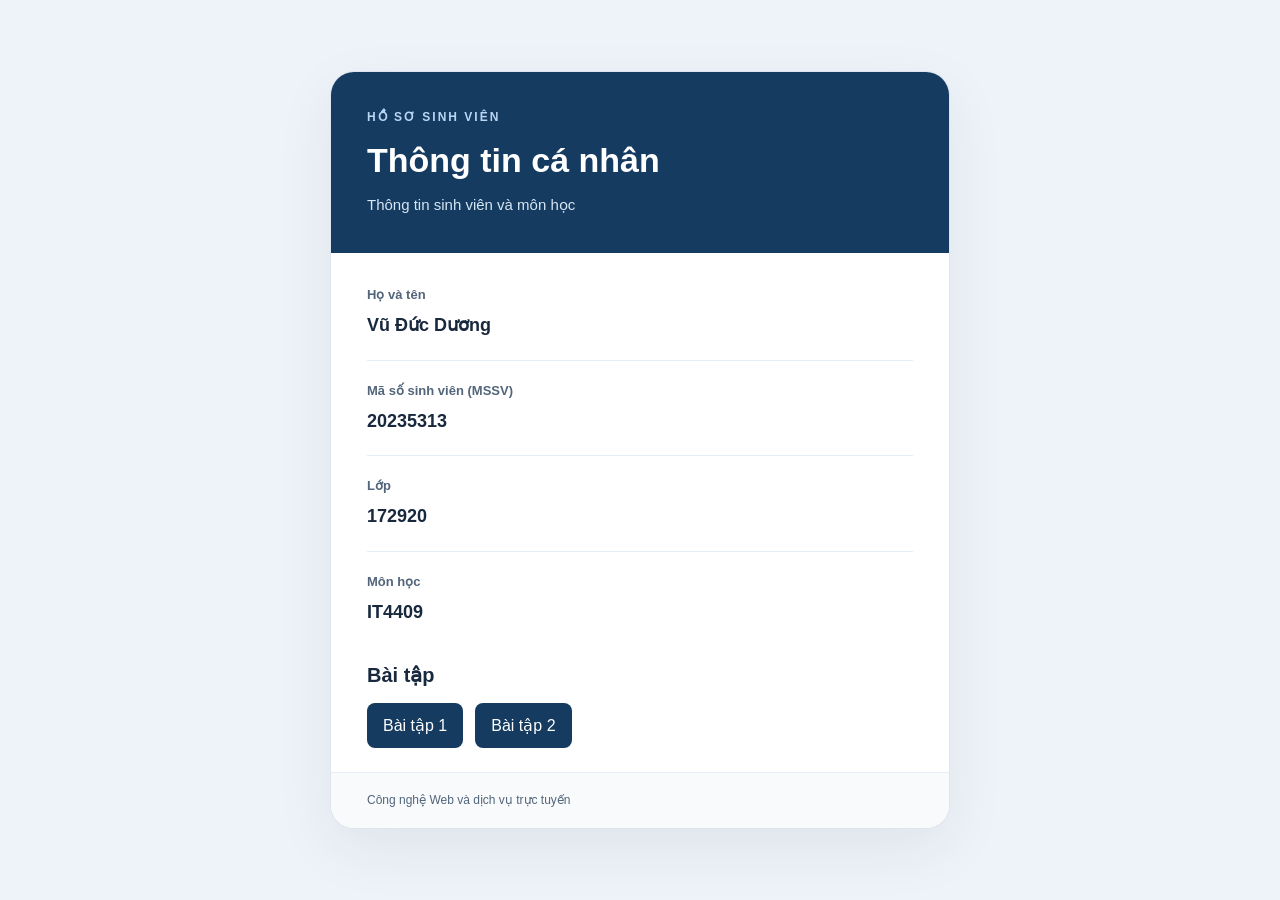
<file: index.html>
<!DOCTYPE html>
<html lang="vi">
<head>
  <meta charset="UTF-8">
  <meta name="viewport" content="width=device-width, initial-scale=1.0">
  <meta name="description" content="Trang thông tin cá nhân sinh viên.">
  <title>Thông tin cá nhân</title>
  <style>
    * { box-sizing: border-box; }
    body { margin: 0; min-height: 100vh; min-height: 100svh; display: grid; place-items: center; padding: 24px; background: #eef3f9; color: #18283d; font-family: Arial, Helvetica, sans-serif; line-height: 1.6; }
    main { width: 100%; max-width: 620px; overflow: hidden; background: #fff; border: 1px solid #dce5ef; border-radius: 24px; box-shadow: 0 20px 60px #18283d12; }
    header { padding: 36px; background: #153b60; color: #fff; }
    .eyebrow { margin: 0 0 12px; color: #b9d7f3; font-size: 12px; font-weight: 700; letter-spacing: 2px; text-transform: uppercase; }
    h1 { margin: 0; font-size: clamp(26px, 5vw, 34px); line-height: 1.25; }
    .intro { margin: 12px 0 0; color: #d7e6f4; font-size: 15px; }
    dl { margin: 0; padding: 12px 36px; }
    .field { padding: 20px 0; border-bottom: 1px solid #e7edf4; }
    .field:last-child { border-bottom: 0; }
    dt { margin-bottom: 5px; color: #52657a; font-size: 13px; font-weight: 700; }
    dd { margin: 0; font-size: 18px; font-weight: 600; overflow-wrap: anywhere; }
    .exercises { padding: 0 36px 24px; }
    .exercises h2 { margin: 0 0 12px; font-size: 20px; }
    .exercise-links { display: flex; flex-wrap: wrap; gap: 12px; }
    .exercise-links a { padding: 10px 16px; border-radius: 8px; background: #153b60; color: #fff; text-decoration: none; }
    .exercise-links a:hover { background: #245580; }
    .exercise-links a:focus-visible { outline: 3px solid #2475bd; outline-offset: 3px; }
    footer { padding: 18px 36px; background: #f8fafc; border-top: 1px solid #e7edf4; color: #52657a; font-size: 12px; }
    @media (max-width: 420px) { body { padding: 16px; } header { padding: 28px 24px; } dl { padding: 8px 24px; } footer { padding: 16px 24px; } }
  </style>
</head>
<body>
  <main>
    <header>
      <p class="eyebrow">Hồ sơ sinh viên</p>
      <h1>Thông tin cá nhân</h1>
      <p class="intro">Thông tin sinh viên và môn học</p>
    </header>
    <!-- Thay nội dung trong 4 thẻ dd bên dưới bằng thông tin của bạn. -->
    <dl>
      <div class="field">
        <dt>Họ và tên</dt>
        <dd>Vũ Đức Dương</dd>
      </div>
      <div class="field">
        <dt>Mã số sinh viên (MSSV)</dt>
        <dd>20235313</dd>
      </div>
      <div class="field">
        <dt>Lớp</dt>
        <dd>172920</dd>
      </div>
      <div class="field">
        <dt>Môn học</dt>
        <dd>IT4409</dd>
      </div>
    </dl>
    <nav class="exercises" aria-labelledby="exercises-title">
      <h2 id="exercises-title">Bài tập</h2>
      <div class="exercise-links">
        <a href="./Bai%20tap%201/trang.html">Bài tập 1</a>
        <a href="./Bai%20tap%202/trang.html">Bài tập 2</a>
      </div>
    </nav>
    <footer>Công nghệ Web và dịch vụ trực tuyến</footer>
  </main>
</body>
</html>
</file>
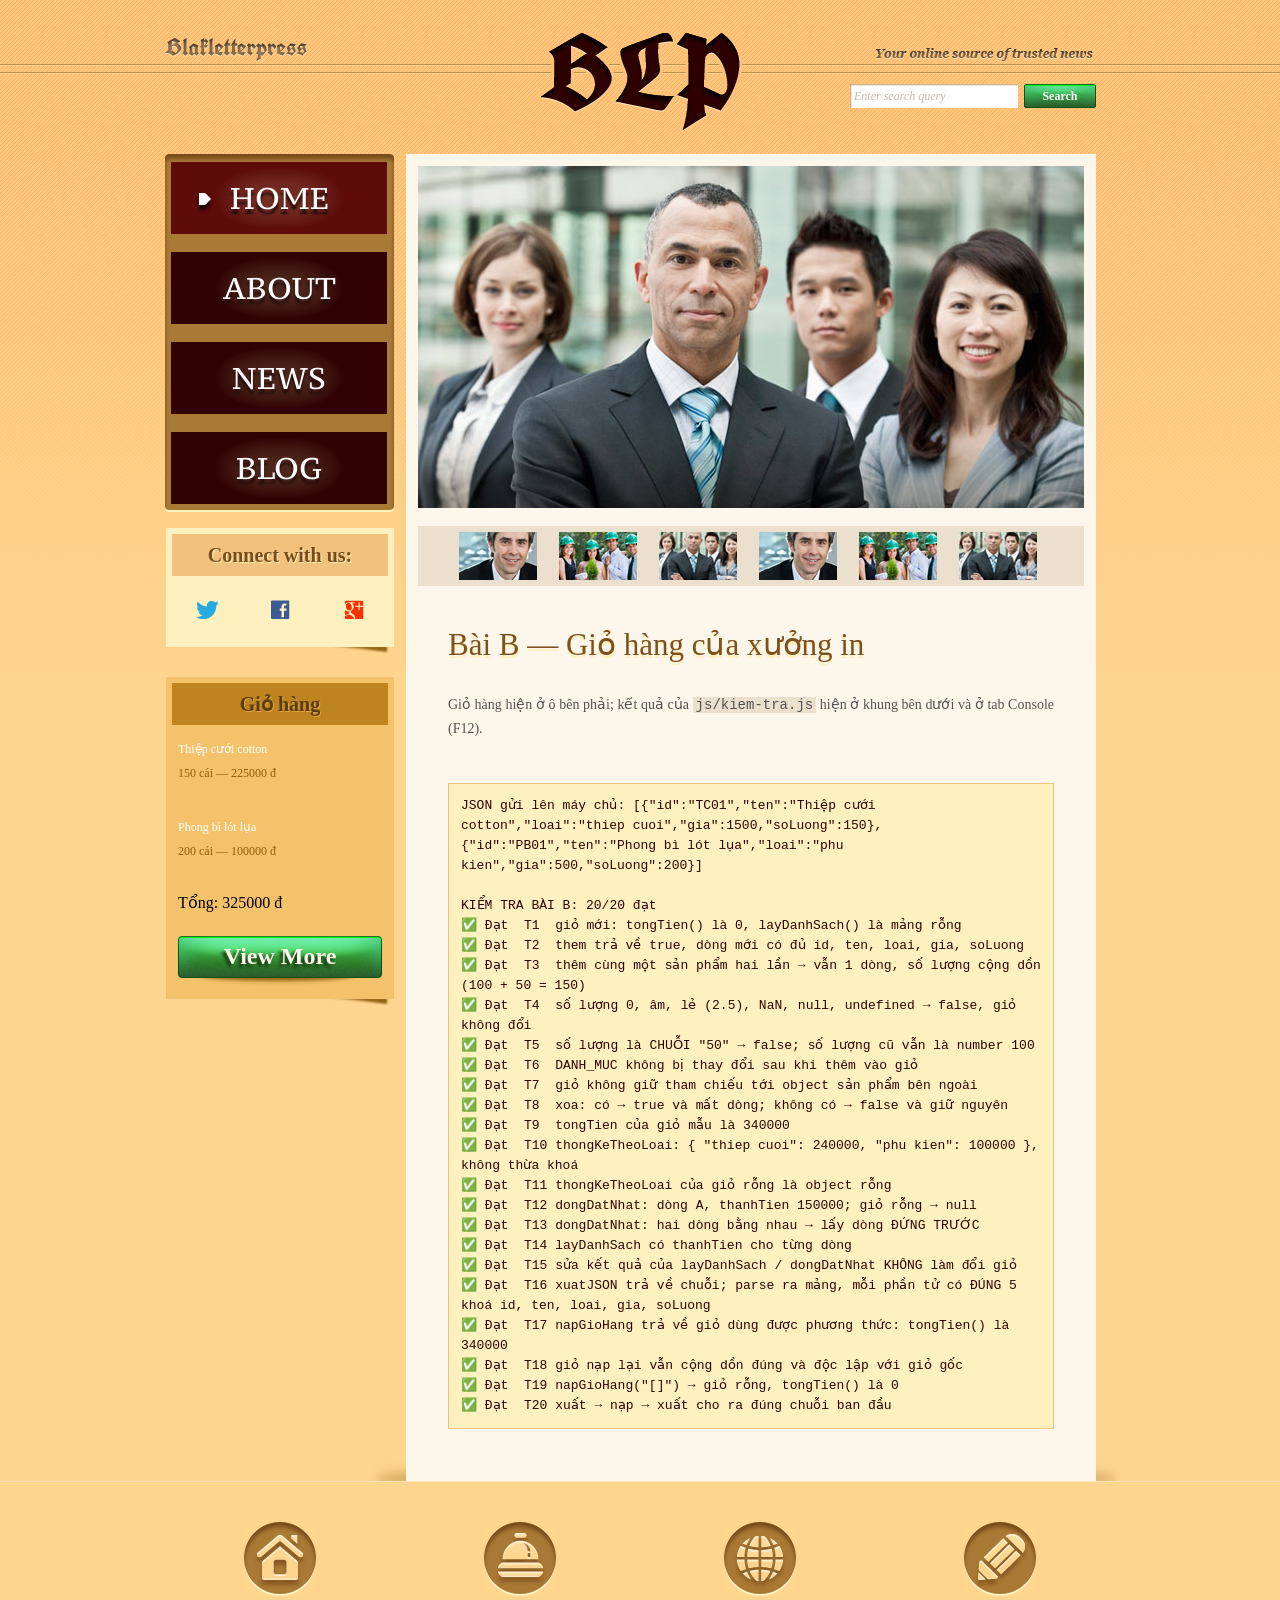
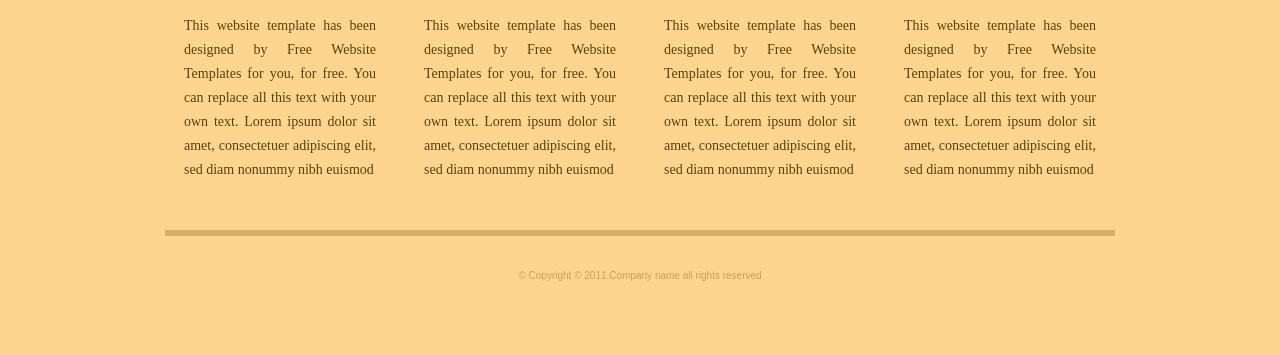
<file: bai2/index.html>
<!DOCTYPE html>
<!-- Website template by freewebsitetemplates.com -->
<html>
<head>
	<meta charset="UTF-8">
	<title>Bài B – Giỏ hàng | Blakletterpress</title>
	<link rel="stylesheet" href="css/style.css" type="text/css">
	<link rel="stylesheet" href="css/bai-js.css" type="text/css">
</head>
<body>
	<div id="page">
		<div id="header">
			<div id="motto">
				<a href="index.html" class="sitename"><img src="images/blakletterpress.png" height="24" width="142" alt="SiteName"></a>
				<p>
					<img src="images/header-text.png" height="14" width="218" alt="Text">
				</p>
			</div>
			<div id="logo">
				<a href="index.html"><img src="images/logo.png" alt="LOGO"></a>
			</div>
			<div id="searchbar">
				<form action="#" method="post">
					<input type="text" value="Enter search query" class="txtfield" onBlur="javascript:if(this.value==''){this.value=this.defaultValue;}" onFocus="javascript:if(this.value==this.defaultValue){this.value='';}">
					<input type="submit" value="Search" class="btn">
				</form>
			</div>
		</div>
		<div id="contents">
			<div id="main">
				<div id="gallery">
					<div>
						<img src="images/team-large.jpg" alt="Img">
					</div>
					<ul>
						<li>
							<img src="images/smiling.jpg" alt="Img">
						</li>
						<li>
							<img src="images/ecofriends.jpg" alt="Img">
						</li>
						<li>
							<img src="images/team.jpg" alt="Img">
						</li>
						<li>
							<img src="images/smiling.jpg" alt="Img">
						</li>
						<li>
							<img src="images/ecofriends.jpg" alt="Img">
						</li>
						<li>
							<img src="images/team.jpg" alt="Img">
						</li>
					</ul>
				</div>
				<div class="body">
					<h1>Bài B — Giỏ hàng của xưởng in</h1>
					<p>
						Giỏ hàng hiện ở ô bên phải; kết quả của <code>js/kiem-tra.js</code> hiện ở khung bên dưới và ở tab Console (F12).
					</p>
					<pre id="ket-qua"></pre>
				</div>
			</div>
			<div id="sidebar">
				<div id="navigation">
					<div>
						<ul>
							<li class="selected">
								<a href="index.html">Home</a>
							</li>
							<li>
								<a href="about.html">About</a>
							</li>
							<li>
								<a href="news.html">News</a>
							</li>
							<li>
								<a href="blog.html">Blog</a>
							</li>
						</ul>
					</div>
				</div>
				<div class="section">
					<div id="connect">
						<h2>Connect with us:</h2>
						<a href="http://freewebsitetemplates.com/go/twitter/" target="_blank" class="twitter"></a> <a href="http://freewebsitetemplates.com/go/facebook/" target="_blank" class="facebook"></a> <a href="http://freewebsitetemplates.com/go/googleplus/" target="_blank" class="googleplus"></a>
					</div>
				</div>
				<div class="section">
					<div id="posts">
						<h2>Giỏ hàng</h2>
						<ul id="gio-hang">
							<li>
								<h5>Title Sample One</h5>
								<p>
									Lorem ipsum dolor sit amet, consectetur adipiscing elit. Donec eleifend ligula vel velit varius
								</p>
								<a href="news.html" class="more">Read more</a>
							</li>
							<li>
								<h5>Title Sample One</h5>
								<p>
									Lorem ipsum dolor sit amet, consectetur adipiscing elit. Donec eleifend ligula vel velit varius
								</p>
								<a href="news.html" class="more">Read more</a>
							</li>
						</ul>
						<a href="news.html" class="btn2">View More</a>
					</div>
				</div>
			</div>
		</div>
		<div id="footer">
			<div>
				<ul id="featured">
					<li>
						<a href="index.html" class="home"></a>
						<p>
							This website template has been designed by Free Website Templates for you, for free. You can replace all this text with your own text. Lorem ipsum dolor sit amet, consectetuer adipiscing elit, sed diam nonummy nibh euismod
						</p>
					</li>
					<li>
						<a href="index.html" class="bell"></a>
						<p>
							This website template has been designed by Free Website Templates for you, for free. You can replace all this text with your own text. Lorem ipsum dolor sit amet, consectetuer adipiscing elit, sed diam nonummy nibh euismod
						</p>
					</li>
					<li>
						<a href="index.html" class="globe"></a>
						<p>
							This website template has been designed by Free Website Templates for you, for free. You can replace all this text with your own text. Lorem ipsum dolor sit amet, consectetuer adipiscing elit, sed diam nonummy nibh euismod
						</p>
					</li>
					<li>
						<a href="index.html" class="pencil"></a>
						<p>
							This website template has been designed by Free Website Templates for you, for free. You can replace all this text with your own text. Lorem ipsum dolor sit amet, consectetuer adipiscing elit, sed diam nonummy nibh euismod
						</p>
					</li>
				</ul>
				<p id="footnote">
					© Copyright © 2011.Company name all rights reserved
				</p>
			</div>
		</div>
	</div>
	<script src="js/ho-tro.js"></script>
	<script src="js/bai-b-gio-hang.js"></script>
	<script src="js/kiem-tra.js"></script>
</body>
</html>
</file>
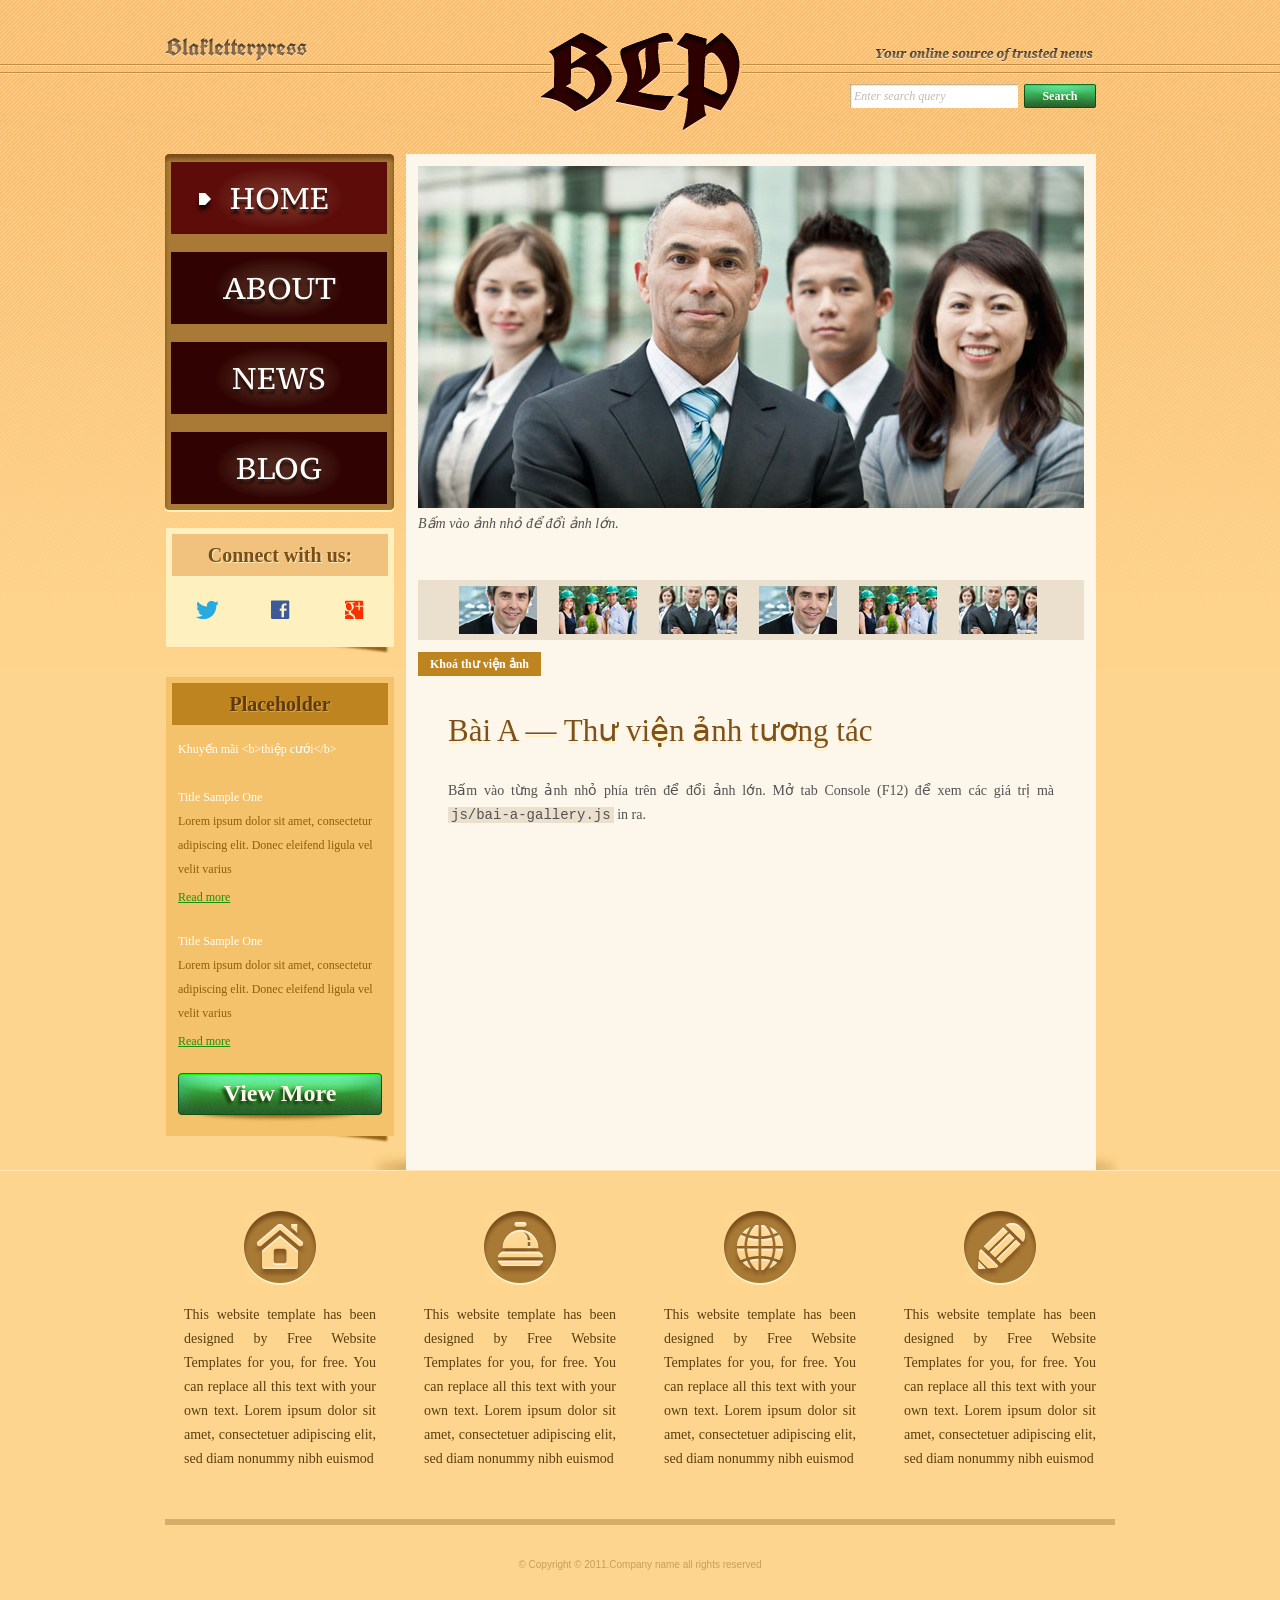
<file: bai3/index.html>
<!DOCTYPE html>
<!-- Website template by freewebsitetemplates.com -->
<html>
<head>
	<meta charset="UTF-8">
	<title>Bài A – Thư viện ảnh | Blakletterpress</title>
	<link rel="stylesheet" href="css/style.css" type="text/css">
	<link rel="stylesheet" href="css/bai-js.css" type="text/css">
</head>
<body>
	<div id="page">
		<div id="header">
			<div id="motto">
				<a href="index.html" class="sitename"><img src="images/blakletterpress.png" height="24" width="142" alt="SiteName"></a>
				<p>
					<img src="images/header-text.png" height="14" width="218" alt="Text">
				</p>
			</div>
			<div id="logo">
				<a href="index.html"><img src="images/logo.png" alt="LOGO"></a>
			</div>
			<div id="searchbar">
				<form action="#" method="post">
					<input type="text" id="o-tim-kiem" value="Enter search query" class="txtfield">
					<input type="submit" value="Search" class="btn">
				</form>
			</div>
		</div>
		<div id="contents">
			<div id="main">
				<div id="gallery">
					<div>
						<img src="images/team-large.jpg" alt="Img">
					</div>
					<ul>
						<li>
							<img src="images/smiling.jpg" alt="meeting">
						</li>
						<li>
							<img src="images/ecofriends.jpg" alt="team-large">
						</li>
						<li>
							<img src="images/team.jpg" alt="team-large">
						</li>
						<li>
							<img src="images/smiling.jpg" alt="meeting">
						</li>
						<li>
							<img src="images/ecofriends.jpg" alt="team-large">
						</li>
						<li>
							<img src="images/team.jpg" alt="team-large">
						</li>
					</ul>
					<button type="button" id="nut-khoa">Khoá thư viện ảnh</button>
				</div>
				<div class="body">
					<h1>Bài A — Thư viện ảnh tương tác</h1>
					<p>
						Bấm vào từng ảnh nhỏ phía trên để đổi ảnh lớn. Mở tab Console (F12) để xem các giá trị mà <code>js/bai-a-gallery.js</code> in ra.
					</p>
				</div>
			</div>
			<div id="sidebar">
				<div id="navigation">
					<div>
						<ul>
							<li class="selected">
								<a href="index.html">Home</a>
							</li>
							<li>
								<a href="about.html">About</a>
							</li>
							<li>
								<a href="news.html">News</a>
							</li>
							<li>
								<a href="blog.html">Blog</a>
							</li>
						</ul>
					</div>
				</div>
				<div class="section">
					<div id="connect">
						<h2>Connect with us:</h2>
						<a href="http://freewebsitetemplates.com/go/twitter/" target="_blank" class="twitter"></a> <a href="http://freewebsitetemplates.com/go/facebook/" target="_blank" class="facebook"></a> <a href="http://freewebsitetemplates.com/go/googleplus/" target="_blank" class="googleplus"></a>
					</div>
				</div>
				<div class="section">
					<div id="posts">
						<h2>Placeholder</h2>
						<ul>
							<li>
								<h5>Title Sample One</h5>
								<p>
									Lorem ipsum dolor sit amet, consectetur adipiscing elit. Donec eleifend ligula vel velit varius
								</p>
								<a href="news.html" class="more">Read more</a>
							</li>
							<li>
								<h5>Title Sample One</h5>
								<p>
									Lorem ipsum dolor sit amet, consectetur adipiscing elit. Donec eleifend ligula vel velit varius
								</p>
								<a href="news.html" class="more">Read more</a>
							</li>
						</ul>
						<a href="news.html" class="btn2">View More</a>
					</div>
				</div>
			</div>
		</div>
		<div id="footer">
			<div>
				<ul id="featured">
					<li>
						<a href="index.html" class="home"></a>
						<p>
							This website template has been designed by Free Website Templates for you, for free. You can replace all this text with your own text. Lorem ipsum dolor sit amet, consectetuer adipiscing elit, sed diam nonummy nibh euismod
						</p>
					</li>
					<li>
						<a href="index.html" class="bell"></a>
						<p>
							This website template has been designed by Free Website Templates for you, for free. You can replace all this text with your own text. Lorem ipsum dolor sit amet, consectetuer adipiscing elit, sed diam nonummy nibh euismod
						</p>
					</li>
					<li>
						<a href="index.html" class="globe"></a>
						<p>
							This website template has been designed by Free Website Templates for you, for free. You can replace all this text with your own text. Lorem ipsum dolor sit amet, consectetuer adipiscing elit, sed diam nonummy nibh euismod
						</p>
					</li>
					<li>
						<a href="index.html" class="pencil"></a>
						<p>
							This website template has been designed by Free Website Templates for you, for free. You can replace all this text with your own text. Lorem ipsum dolor sit amet, consectetuer adipiscing elit, sed diam nonummy nibh euismod
						</p>
					</li>
				</ul>
				<p id="footnote">
					© Copyright © 2011.Company name all rights reserved
				</p>
			</div>
		</div>
	</div>
	<script src="js/bai-a-gallery.js"></script>
</body>
</html>
</file>
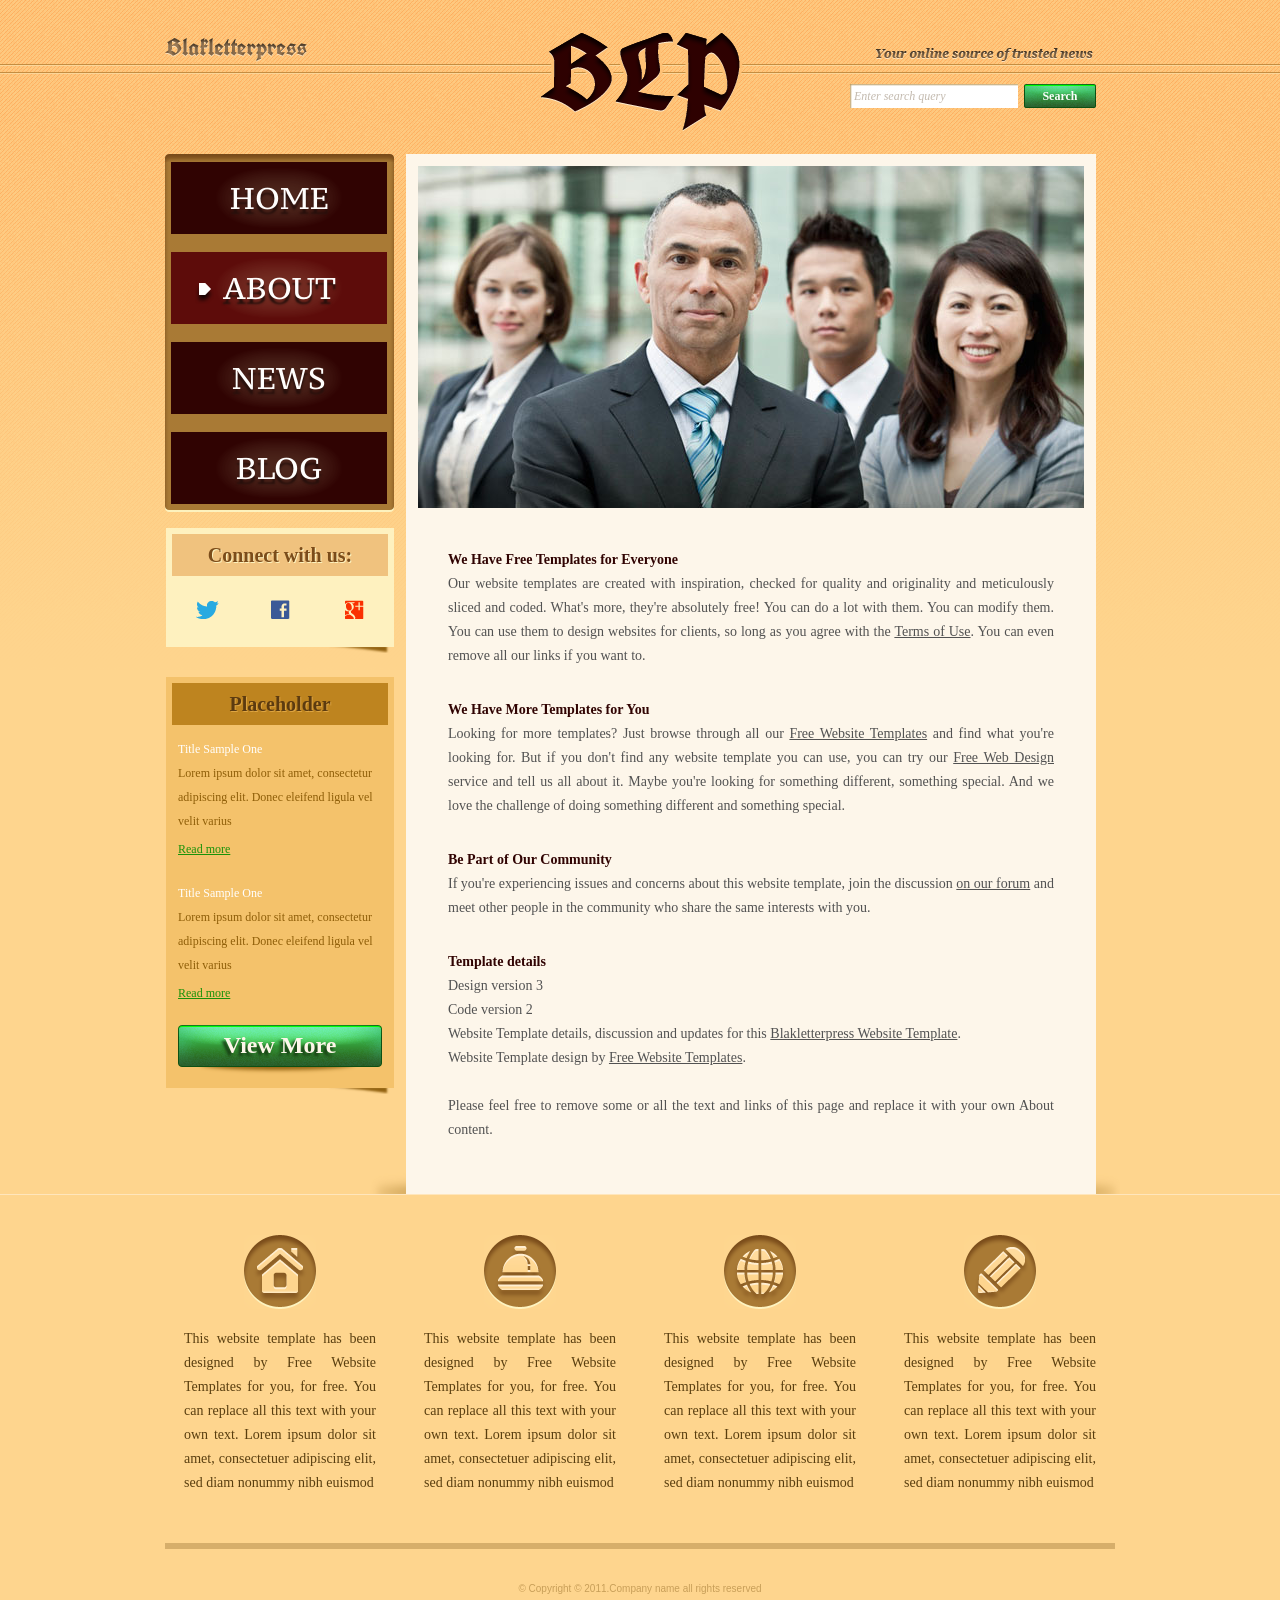
<file: about.html>
<!DOCTYPE html>
<!-- Website template by freewebsitetemplates.com -->
<html>
<head>
	<meta charset="UTF-8">
	<title>About - Blakletterpress Website Template</title>
	<link rel="stylesheet" href="css/style.css" type="text/css">
</head>
<body>
	<div id="page">
		<div id="header">
			<div id="motto">
				<a href="index.html" class="sitename"><img src="images/blakletterpress.png" height="24" width="142" alt="SiteName"></a>
				<p>
					<img src="images/header-text.png" height="14" width="218" alt="Text">
				</p>
			</div>
			<div id="logo">
				<a href="index.html"><img src="images/logo.png" alt="LOGO"></a>
			</div>
			<div id="searchbar">
				<form action="#" method="post">
					<input type="text" value="Enter search query" class="txtfield" onBlur="javascript:if(this.value==''){this.value=this.defaultValue;}" onFocus="javascript:if(this.value==this.defaultValue){this.value='';}">
					<input type="submit" value="Search" class="btn">
				</form>
			</div>
		</div>
		<div id="contents">
			<div id="main">
				<div id="gallery">
					<div>
						<img src="images/team-large.jpg" alt="Img">
					</div>
				</div>
				<div id="about" class="body">
					<h4>We Have Free Templates for Everyone</h4>
					<p>
						Our website templates are created with inspiration, checked for quality and originality and meticulously sliced and coded. What's more, they're absolutely free! You can do a lot with them. You can modify them. You can use them to design websites for clients, so long as you agree with the <a href="http://www.freewebsitetemplates.com/about/terms/">Terms of Use</a>. You can even remove all our links if you want to.
					</p>
					<h4>We Have More Templates for You</h4>
					<p>
						Looking for more templates? Just browse through all our <a href="http://www.freewebsitetemplates.com/">Free Website Templates</a> and find what you're looking for. But if you don't find any website template you can use, you can try our <a href="http://www.freewebsitetemplates.com/freewebdesign/">Free Web Design</a> service and tell us all about it. Maybe you're looking for something different, something special. And we love the challenge of doing something different and something special.
					</p>
					<h4>Be Part of Our Community</h4>
					<p>
						If you're experiencing issues and concerns about this website template, join the discussion <a href="http://www.freewebsitetemplates.com/forums/">on our forum</a> and meet other people in the community who share the same interests with you.
					</p>
					<h4>Template details</h4>
					<p>
						Design version 3<br> Code version 2<br> Website Template details, discussion and updates for this <a href="http://www.freewebsitetemplates.com/forums/f18/">Blakletterpress Website Template</a>.<br> Website Template design by <a href="http://www.freewebsitetemplates.com/">Free Website Templates</a>.<br><br> Please feel free to remove some or all the text and links of this page and replace it with your own About content.
					</p>
				</div>
			</div>
			<div id="sidebar">
				<div id="navigation">
					<div>
						<ul>
							<li>
								<a href="index.html">Home</a>
							</li>
							<li class="selected">
								<a href="about.html">About</a>
							</li>
							<li>
								<a href="news.html">News</a>
							</li>
							<li>
								<a href="blog.html">Blog</a>
							</li>
						</ul>
					</div>
				</div>
				<div class="section">
					<div id="connect">
						<h2>Connect with us:</h2>
						<a href="http://freewebsitetemplates.com/go/twitter/" target="_blank" class="twitter"></a> <a href="http://freewebsitetemplates.com/go/facebook/" target="_blank" class="facebook"></a> <a href="http://freewebsitetemplates.com/go/googleplus/" target="_blank" class="googleplus"></a>
					</div>
				</div>
				<div class="section">
					<div id="posts">
						<h2>Placeholder</h2>
						<ul>
							<li>
								<h5>Title Sample One</h5>
								<p>
									Lorem ipsum dolor sit amet, consectetur adipiscing elit. Donec eleifend ligula vel velit varius
								</p>
								<a href="news.html" class="more">Read more</a>
							</li>
							<li>
								<h5>Title Sample One</h5>
								<p>
									Lorem ipsum dolor sit amet, consectetur adipiscing elit. Donec eleifend ligula vel velit varius
								</p>
								<a href="news.html" class="more">Read more</a>
							</li>
						</ul>
						<a href="news.html" class="btn2">View More</a>
					</div>
				</div>
			</div>
		</div>
		<div id="footer">
			<div>
				<ul id="featured">
					<li>
						<a href="index.html" class="home"></a>
						<p>
							This website template has been designed by Free Website Templates for you, for free. You can replace all this text with your own text. Lorem ipsum dolor sit amet, consectetuer adipiscing elit, sed diam nonummy nibh euismod
						</p>
					</li>
					<li>
						<a href="index.html" class="bell"></a>
						<p>
							This website template has been designed by Free Website Templates for you, for free. You can replace all this text with your own text. Lorem ipsum dolor sit amet, consectetuer adipiscing elit, sed diam nonummy nibh euismod
						</p>
					</li>
					<li>
						<a href="index.html" class="globe"></a>
						<p>
							This website template has been designed by Free Website Templates for you, for free. You can replace all this text with your own text. Lorem ipsum dolor sit amet, consectetuer adipiscing elit, sed diam nonummy nibh euismod
						</p>
					</li>
					<li>
						<a href="index.html" class="pencil"></a>
						<p>
							This website template has been designed by Free Website Templates for you, for free. You can replace all this text with your own text. Lorem ipsum dolor sit amet, consectetuer adipiscing elit, sed diam nonummy nibh euismod
						</p>
					</li>
					</li>
				</ul>
				<p id="footnote">
					© Copyright © 2011.Company name all rights reserved
				</p>
			</div>
		</div>
	</div>
</body>
</html>
</file>
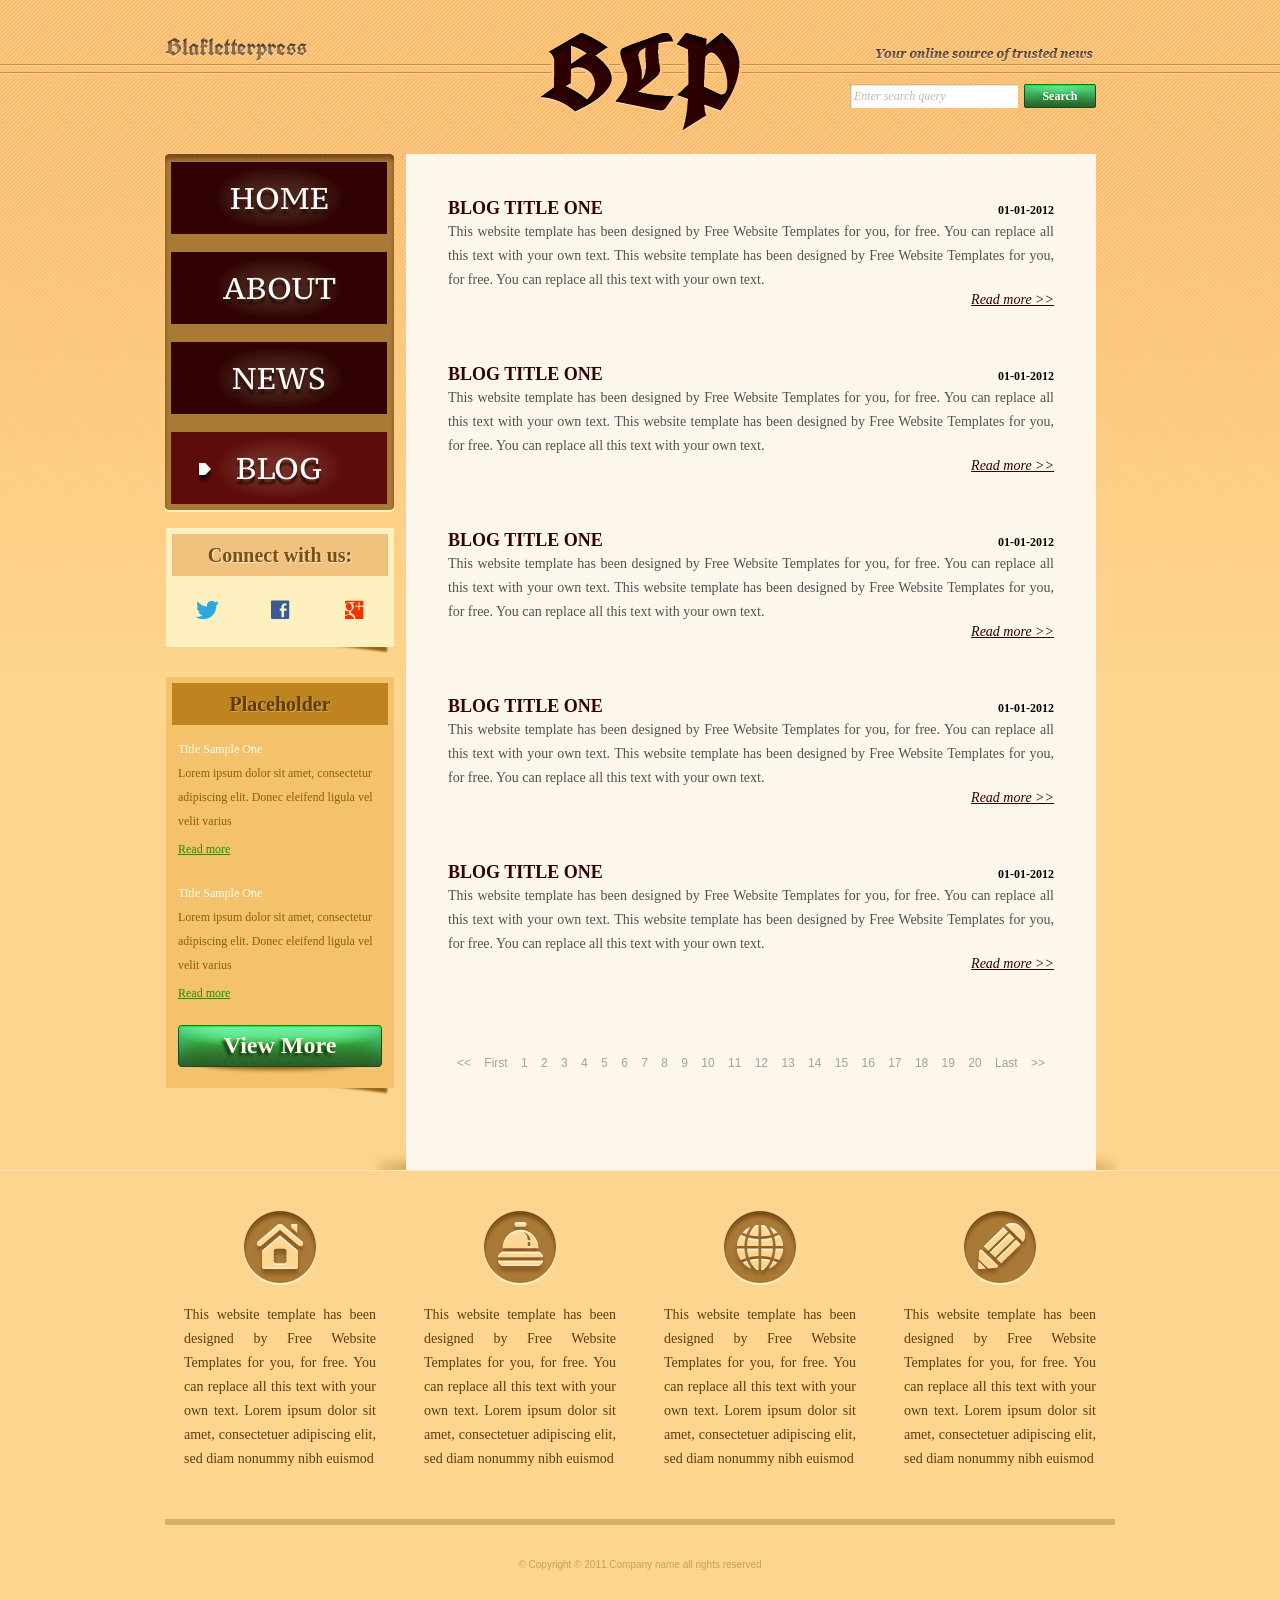
<file: blog.html>
<!DOCTYPE html>
<!-- Website template by freewebsitetemplates.com -->
<html>
<head>
	<meta charset="UTF-8">
	<title>Blog - Blakletterpress Website Template</title>
	<link rel="stylesheet" href="css/style.css" type="text/css">
</head>
<body>
	<div id="page">
		<div id="header">
			<div id="motto">
				<a href="index.html" class="sitename"><img src="images/blakletterpress.png" height="24" width="142" alt="SiteName"></a>
				<p>
					<img src="images/header-text.png" height="14" width="218" alt="Text">
				</p>
			</div>
			<div id="logo">
				<a href="index.html"><img src="images/logo.png" alt="LOGO"></a>
			</div>
			<div id="searchbar">
				<form action="#" method="post">
					<input type="text" value="Enter search query" class="txtfield" onBlur="javascript:if(this.value==''){this.value=this.defaultValue;}" onFocus="javascript:if(this.value==this.defaultValue){this.value='';}">
					<input type="submit" value="Search" class="btn">
				</form>
			</div>
		</div>
		<div id="contents">
			<div id="main">
				<div class="body">
					<ul id="list">
						<li>
							<span class="time">01-01-2012</span>
							<h3>BLOG TITLE ONE</h3>
							<p>
								This website template has been designed by Free Website Templates for you, for free. You can replace all this text with your own text. This website template has been designed by Free Website Templates for you, for free. You can replace all this text with your own text.
							</p>
							<a href="blog.html" class="more">Read more >></a>
						</li>
						<li>
							<span class="time">01-01-2012</span>
							<h3>BLOG TITLE ONE</h3>
							<p>
								This website template has been designed by Free Website Templates for you, for free. You can replace all this text with your own text. This website template has been designed by Free Website Templates for you, for free. You can replace all this text with your own text.
							</p>
							<a href="blog.html" class="more">Read more >></a>
						</li>
						<li>
							<span class="time">01-01-2012</span>
							<h3>BLOG TITLE ONE</h3>
							<p>
								This website template has been designed by Free Website Templates for you, for free. You can replace all this text with your own text. This website template has been designed by Free Website Templates for you, for free. You can replace all this text with your own text.
							</p>
							<a href="blog.html" class="more">Read more >></a>
						</li>
						<li>
							<span class="time">01-01-2012</span>
							<h3>BLOG TITLE ONE</h3>
							<p>
								This website template has been designed by Free Website Templates for you, for free. You can replace all this text with your own text. This website template has been designed by Free Website Templates for you, for free. You can replace all this text with your own text.
							</p>
							<a href="blog.html" class="more">Read more >></a>
						</li>
						<li>
							<span class="time">01-01-2012</span>
							<h3>BLOG TITLE ONE</h3>
							<p>
								This website template has been designed by Free Website Templates for you, for free. You can replace all this text with your own text. This website template has been designed by Free Website Templates for you, for free. You can replace all this text with your own text.
							</p>
							<a href="blog.html" class="more">Read more >></a>
						</li>
					</ul>
					<div id="pagination">
						<a href="blog.html">&lt;&lt;</a> <a href="blog.html">First</a> <a href="blog.html">1</a> <a href="blog.html">2</a> <a href="blog.html">3</a> <a href="blog.html">4</a> <a href="blog.html">5</a> <a href="blog.html">6</a> <a href="blog.html">7</a> <a href="blog.html">8</a> <a href="blog.html">9</a> <a href="blog.html">10</a> <a href="blog.html">11</a> <a href="blog.html">12</a> <a href="blog.html">13</a> <a href="blog.html">14</a> <a href="blog.html">15</a> <a href="blog.html">16</a> <a href="blog.html">17</a> <a href="blog.html">18</a> <a href="blog.html">19</a> <a href="blog.html">20</a> <a href="blog.html">Last</a> <a href="blog.html">&gt;&gt;</a>
					</div>
				</div>
			</div>
			<div id="sidebar">
				<div id="navigation">
					<div>
						<ul>
							<li>
								<a href="index.html">Home</a>
							</li>
							<li>
								<a href="about.html">About</a>
							</li>
							<li>
								<a href="news.html">News</a>
							</li>
							<li class="selected">
								<a href="blog.html">Blog</a>
							</li>
						</ul>
					</div>
				</div>
				<div class="section">
					<div id="connect">
						<h2>Connect with us:</h2>
						<a href="http://freewebsitetemplates.com/go/twitter/" target="_blank" class="twitter"></a> <a href="http://freewebsitetemplates.com/go/facebook/" target="_blank" class="facebook"></a> <a href="http://freewebsitetemplates.com/go/googleplus/" target="_blank" class="googleplus"></a>
					</div>
				</div>
				<div class="section">
					<div id="posts">
						<h2>Placeholder</h2>
						<ul>
							<li>
								<h5>Title Sample One</h5>
								<p>
									Lorem ipsum dolor sit amet, consectetur adipiscing elit. Donec eleifend ligula vel velit varius
								</p>
								<a href="news.html" class="more">Read more</a>
							</li>
							<li>
								<h5>Title Sample One</h5>
								<p>
									Lorem ipsum dolor sit amet, consectetur adipiscing elit. Donec eleifend ligula vel velit varius
								</p>
								<a href="news.html" class="more">Read more</a>
							</li>
						</ul>
						<a href="news.html" class="btn2">View More</a>
					</div>
				</div>
			</div>
		</div>
		<div id="footer">
			<div>
				<ul id="featured">
					<li>
						<a href="index.html" class="home"></a>
						<p>
							This website template has been designed by Free Website Templates for you, for free. You can replace all this text with your own text. Lorem ipsum dolor sit amet, consectetuer adipiscing elit, sed diam nonummy nibh euismod
						</p>
					</li>
					<li>
						<a href="index.html" class="bell"></a>
						<p>
							This website template has been designed by Free Website Templates for you, for free. You can replace all this text with your own text. Lorem ipsum dolor sit amet, consectetuer adipiscing elit, sed diam nonummy nibh euismod
						</p>
					</li>
					<li>
						<a href="index.html" class="globe"></a>
						<p>
							This website template has been designed by Free Website Templates for you, for free. You can replace all this text with your own text. Lorem ipsum dolor sit amet, consectetuer adipiscing elit, sed diam nonummy nibh euismod
						</p>
					</li>
					<li>
						<a href="index.html" class="pencil"></a>
						<p>
							This website template has been designed by Free Website Templates for you, for free. You can replace all this text with your own text. Lorem ipsum dolor sit amet, consectetuer adipiscing elit, sed diam nonummy nibh euismod
						</p>
					</li>
				</ul>
				<p id="footnote">
					© Copyright © 2011.Company name all rights reserved
				</p>
			</div>
		</div>
	</div>
</body>
</html>
</file>
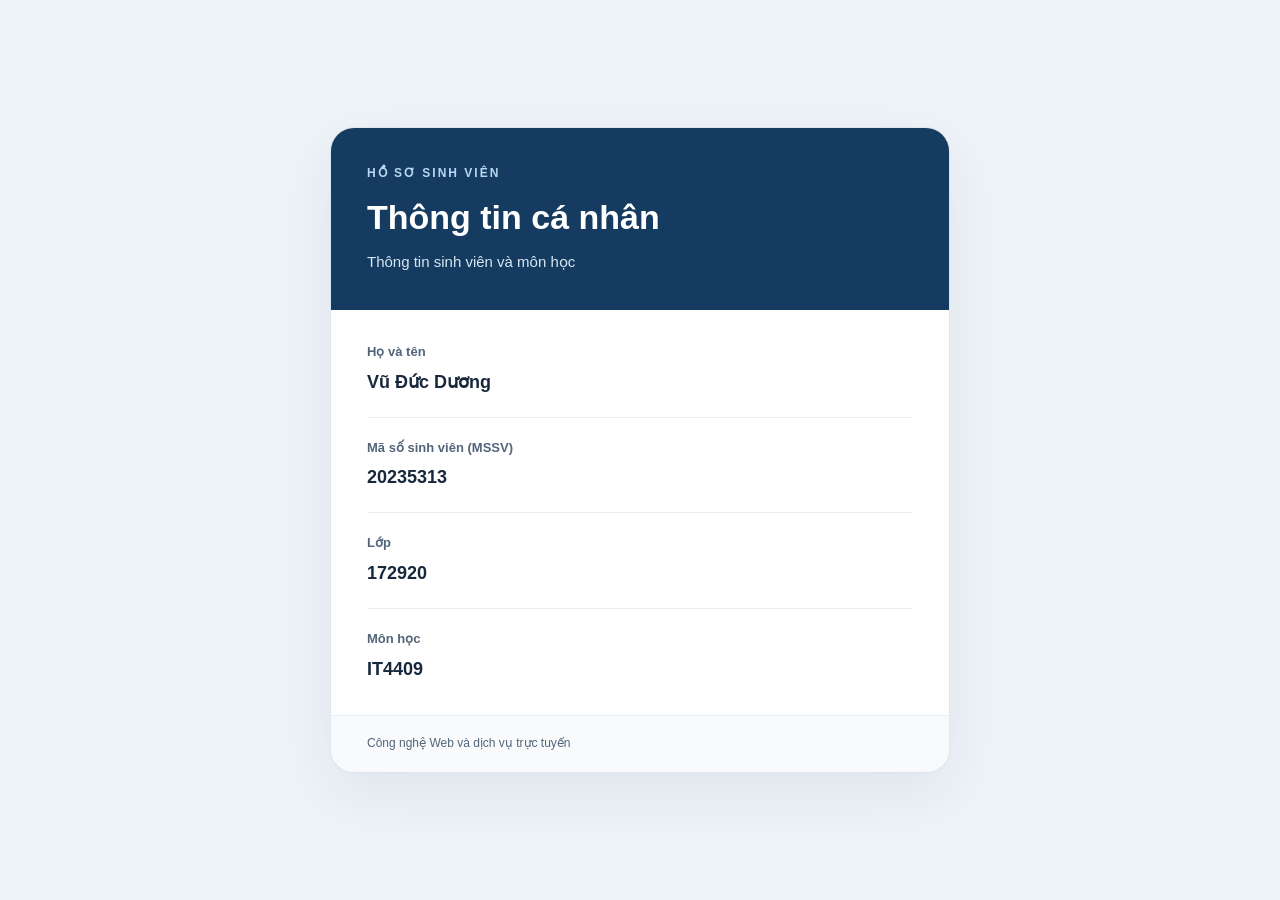
<file: index_new.html>
<!DOCTYPE html>
<html lang="vi">
<head>
  <meta charset="UTF-8">
  <meta name="viewport" content="width=device-width, initial-scale=1.0">
  <meta name="description" content="Thông tin sinh viên Vũ Đức Dương, MSSV 20235313, lớp 172920, môn IT4409 — Công nghệ Web và dịch vụ trực tuyến.">
  <title>Thông tin sinh viên Vũ Đức Dương | IT4409</title>
  <style>
    * { box-sizing: border-box; }
    body { margin: 0; min-height: 100vh; min-height: 100svh; display: grid; place-items: center; padding: 24px; background: #eef3f9; color: #18283d; font-family: Arial, Helvetica, sans-serif; line-height: 1.6; }
    main { width: 100%; max-width: 620px; overflow: hidden; background: #fff; border: 1px solid #dce5ef; border-radius: 24px; box-shadow: 0 20px 60px #18283d12; }
    header { padding: 36px; background: #153b60; color: #fff; }
    .eyebrow { margin: 0 0 12px; color: #b9d7f3; font-size: 12px; font-weight: 700; letter-spacing: 2px; text-transform: uppercase; }
    h1 { margin: 0; font-size: clamp(26px, 5vw, 34px); line-height: 1.25; }
    .intro { margin: 12px 0 0; color: #d7e6f4; font-size: 15px; }
    dl { margin: 0; padding: 12px 36px; }
    .field { padding: 20px 0; border-bottom: 1px solid #e7edf4; }
    .field:last-child { border-bottom: 0; }
    dt { margin-bottom: 5px; color: #52657a; font-size: 13px; font-weight: 700; }
    dd { margin: 0; font-size: 18px; font-weight: 600; overflow-wrap: anywhere; }
    footer { padding: 18px 36px; background: #f8fafc; border-top: 1px solid #e7edf4; color: #52657a; font-size: 12px; }
    @media (max-width: 420px) { body { padding: 16px; } header { padding: 28px 24px; } dl { padding: 8px 24px; } footer { padding: 16px 24px; } }
  </style>
</head>
<body>
  <main aria-labelledby="profile-title">
    <header>
      <p class="eyebrow">Hồ sơ sinh viên</p>
      <h1 id="profile-title">Thông tin cá nhân</h1>
      <p class="intro">Thông tin sinh viên và môn học</p>
    </header>
    <!-- Thay nội dung trong 4 thẻ dd bên dưới bằng thông tin của bạn. -->
    <dl>
      <div class="field">
        <dt>Họ và tên</dt>
        <dd>Vũ Đức Dương</dd>
      </div>
      <div class="field">
        <dt>Mã số sinh viên (MSSV)</dt>
        <dd>20235313</dd>
      </div>
      <div class="field">
        <dt>Lớp</dt>
        <dd>172920</dd>
      </div>
      <div class="field">
        <dt>Môn học</dt>
        <dd>IT4409</dd>
      </div>
    </dl>
    <footer>Công nghệ Web và dịch vụ trực tuyến</footer>
  </main>
</body>
</html>
</file>
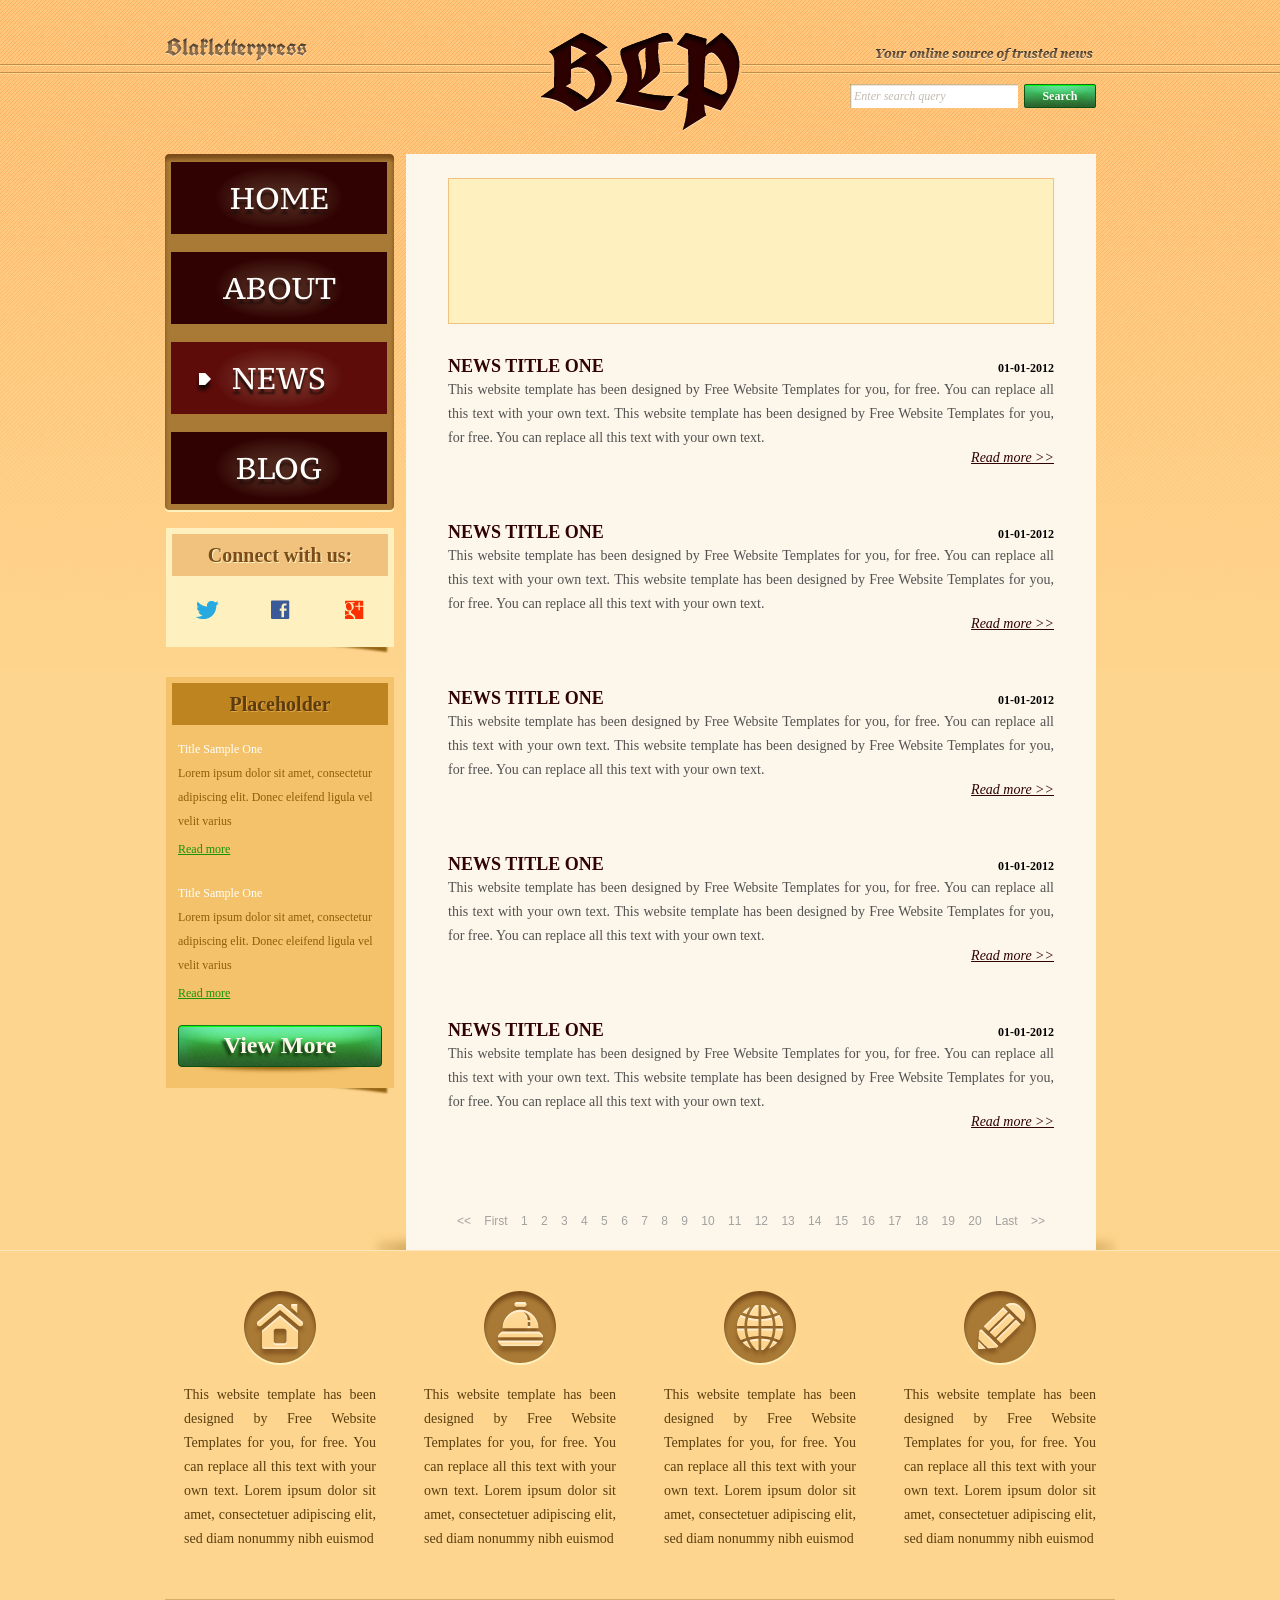
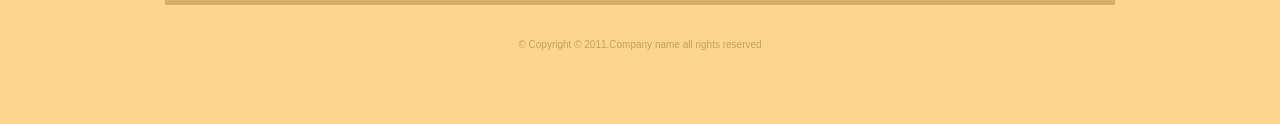
<file: news.html>
<!DOCTYPE html>
<!-- Website template by freewebsitetemplates.com -->
<html>
<head>
	<meta charset="UTF-8">
	<title>Bài A – Tin tức từ JSON | Blakletterpress</title>
	<link rel="stylesheet" href="css/style.css" type="text/css">
	<link rel="stylesheet" href="css/bai-js.css" type="text/css">
</head>
<body>
	<div id="page">
		<div id="header">
			<div id="motto">
				<a href="index.html" class="sitename"><img src="images/blakletterpress.png" height="24" width="142" alt="SiteName"></a>
				<p>
					<img src="images/header-text.png" height="14" width="218" alt="Text">
				</p>
			</div>
			<div id="logo">
				<a href="index.html"><img src="images/logo.png" alt="LOGO"></a>
			</div>
			<div id="searchbar">
				<form action="#" method="post">
					<input type="text" value="Enter search query" class="txtfield" onBlur="javascript:if(this.value==''){this.value=this.defaultValue;}" onFocus="javascript:if(this.value==this.defaultValue){this.value='';}">
					<input type="submit" value="Search" class="btn">
				</form>
			</div>
		</div>
		<div id="contents">
			<div id="main">
				<div class="body">
					<pre id="ket-qua"></pre>
					<ul id="list">
						<li>
							<span class="time">01-01-2012</span>
							<h3>NEWS TITLE ONE</h3>
							<p>
								This website template has been designed by Free Website Templates for you, for free. You can replace all this text with your own text. This website template has been designed by Free Website Templates for you, for free. You can replace all this text with your own text.
							</p>
							<a href="news.html" class="more">Read more >></a>
						</li>
						<li>
							<span class="time">01-01-2012</span>
							<h3>NEWS TITLE ONE</h3>
							<p>
								This website template has been designed by Free Website Templates for you, for free. You can replace all this text with your own text. This website template has been designed by Free Website Templates for you, for free. You can replace all this text with your own text.
							</p>
							<a href="news.html" class="more">Read more >></a>
						</li>
						<li>
							<span class="time">01-01-2012</span>
							<h3>NEWS TITLE ONE</h3>
							<p>
								This website template has been designed by Free Website Templates for you, for free. You can replace all this text with your own text. This website template has been designed by Free Website Templates for you, for free. You can replace all this text with your own text.
							</p>
							<a href="news.html" class="more">Read more >></a>
						</li>
						<li>
							<span class="time">01-01-2012</span>
							<h3>NEWS TITLE ONE</h3>
							<p>
								This website template has been designed by Free Website Templates for you, for free. You can replace all this text with your own text. This website template has been designed by Free Website Templates for you, for free. You can replace all this text with your own text.
							</p>
							<a href="news.html" class="more">Read more >></a>
						</li>
						<li>
							<span class="time">01-01-2012</span>
							<h3>NEWS TITLE ONE</h3>
							<p>
								This website template has been designed by Free Website Templates for you, for free. You can replace all this text with your own text. This website template has been designed by Free Website Templates for you, for free. You can replace all this text with your own text.
							</p>
							<a href="news.html" class="more">Read more >></a>
						</li>
					</ul>
					<div id="pagination">
						<a href="news.html">&lt;&lt;</a> <a href="news.html">First</a> <a href="news.html">1</a> <a href="news.html">2</a> <a href="news.html">3</a> <a href="news.html">4</a> <a href="news.html">5</a> <a href="news.html">6</a> <a href="news.html">7</a> <a href="news.html">8</a> <a href="news.html">9</a> <a href="news.html">10</a> <a href="news.html">11</a> <a href="news.html">12</a> <a href="news.html">13</a> <a href="news.html">14</a> <a href="news.html">15</a> <a href="news.html">16</a> <a href="news.html">17</a> <a href="news.html">18</a> <a href="news.html">19</a> <a href="news.html">20</a> <a href="news.html">Last</a> <a href="news.html">&gt;&gt;</a>
					</div>
				</div>
			</div>
			<div id="sidebar">
				<div id="navigation">
					<div>
						<ul>
							<li>
								<a href="index.html">Home</a>
							</li>
							<li>
								<a href="about.html">About</a>
							</li>
							<li class="selected">
								<a href="news.html">News</a>
							</li>
							<li>
								<a href="blog.html">Blog</a>
							</li>
						</ul>
					</div>
				</div>
				<div class="section">
					<div id="connect">
						<h2>Connect with us:</h2>
						<a href="http://freewebsitetemplates.com/go/twitter/" target="_blank" class="twitter"></a> <a href="http://freewebsitetemplates.com/go/facebook/" target="_blank" class="facebook"></a> <a href="http://freewebsitetemplates.com/go/googleplus/" target="_blank" class="googleplus"></a>
					</div>
				</div>
				<div class="section">
					<div id="posts">
						<h2>Placeholder</h2>
						<ul>
							<li>
								<h5>Title Sample One</h5>
								<p>
									Lorem ipsum dolor sit amet, consectetur adipiscing elit. Donec eleifend ligula vel velit varius
								</p>
								<a href="news.html" class="more">Read more</a>
							</li>
							<li>
								<h5>Title Sample One</h5>
								<p>
									Lorem ipsum dolor sit amet, consectetur adipiscing elit. Donec eleifend ligula vel velit varius
								</p>
								<a href="news.html" class="more">Read more</a>
							</li>
						</ul>
						<a href="news.html" class="btn2">View More</a>
					</div>
				</div>
			</div>
		</div>
		<div id="footer">
			<div>
				<ul id="featured">
					<li>
						<a href="index.html" class="home"></a>
						<p>
							This website template has been designed by Free Website Templates for you, for free. You can replace all this text with your own text. Lorem ipsum dolor sit amet, consectetuer adipiscing elit, sed diam nonummy nibh euismod
						</p>
					</li>
					<li>
						<a href="index.html" class="bell"></a>
						<p>
							This website template has been designed by Free Website Templates for you, for free. You can replace all this text with your own text. Lorem ipsum dolor sit amet, consectetuer adipiscing elit, sed diam nonummy nibh euismod
						</p>
					</li>
					<li>
						<a href="index.html" class="globe"></a>
						<p>
							This website template has been designed by Free Website Templates for you, for free. You can replace all this text with your own text. Lorem ipsum dolor sit amet, consectetuer adipiscing elit, sed diam nonummy nibh euismod
						</p>
					</li>
					<li>
						<a href="index.html" class="pencil"></a>
						<p>
							This website template has been designed by Free Website Templates for you, for free. You can replace all this text with your own text. Lorem ipsum dolor sit amet, consectetuer adipiscing elit, sed diam nonummy nibh euismod
						</p>
					</li>
				</ul>
				<p id="footnote">
					© Copyright © 2011.Company name all rights reserved
				</p>
			</div>
		</div>
	</div>
	<script src="js/ho-tro.js"></script>
	<script src="js/bai-a-tin-tuc.js"></script>
</body>
</html>
</file>
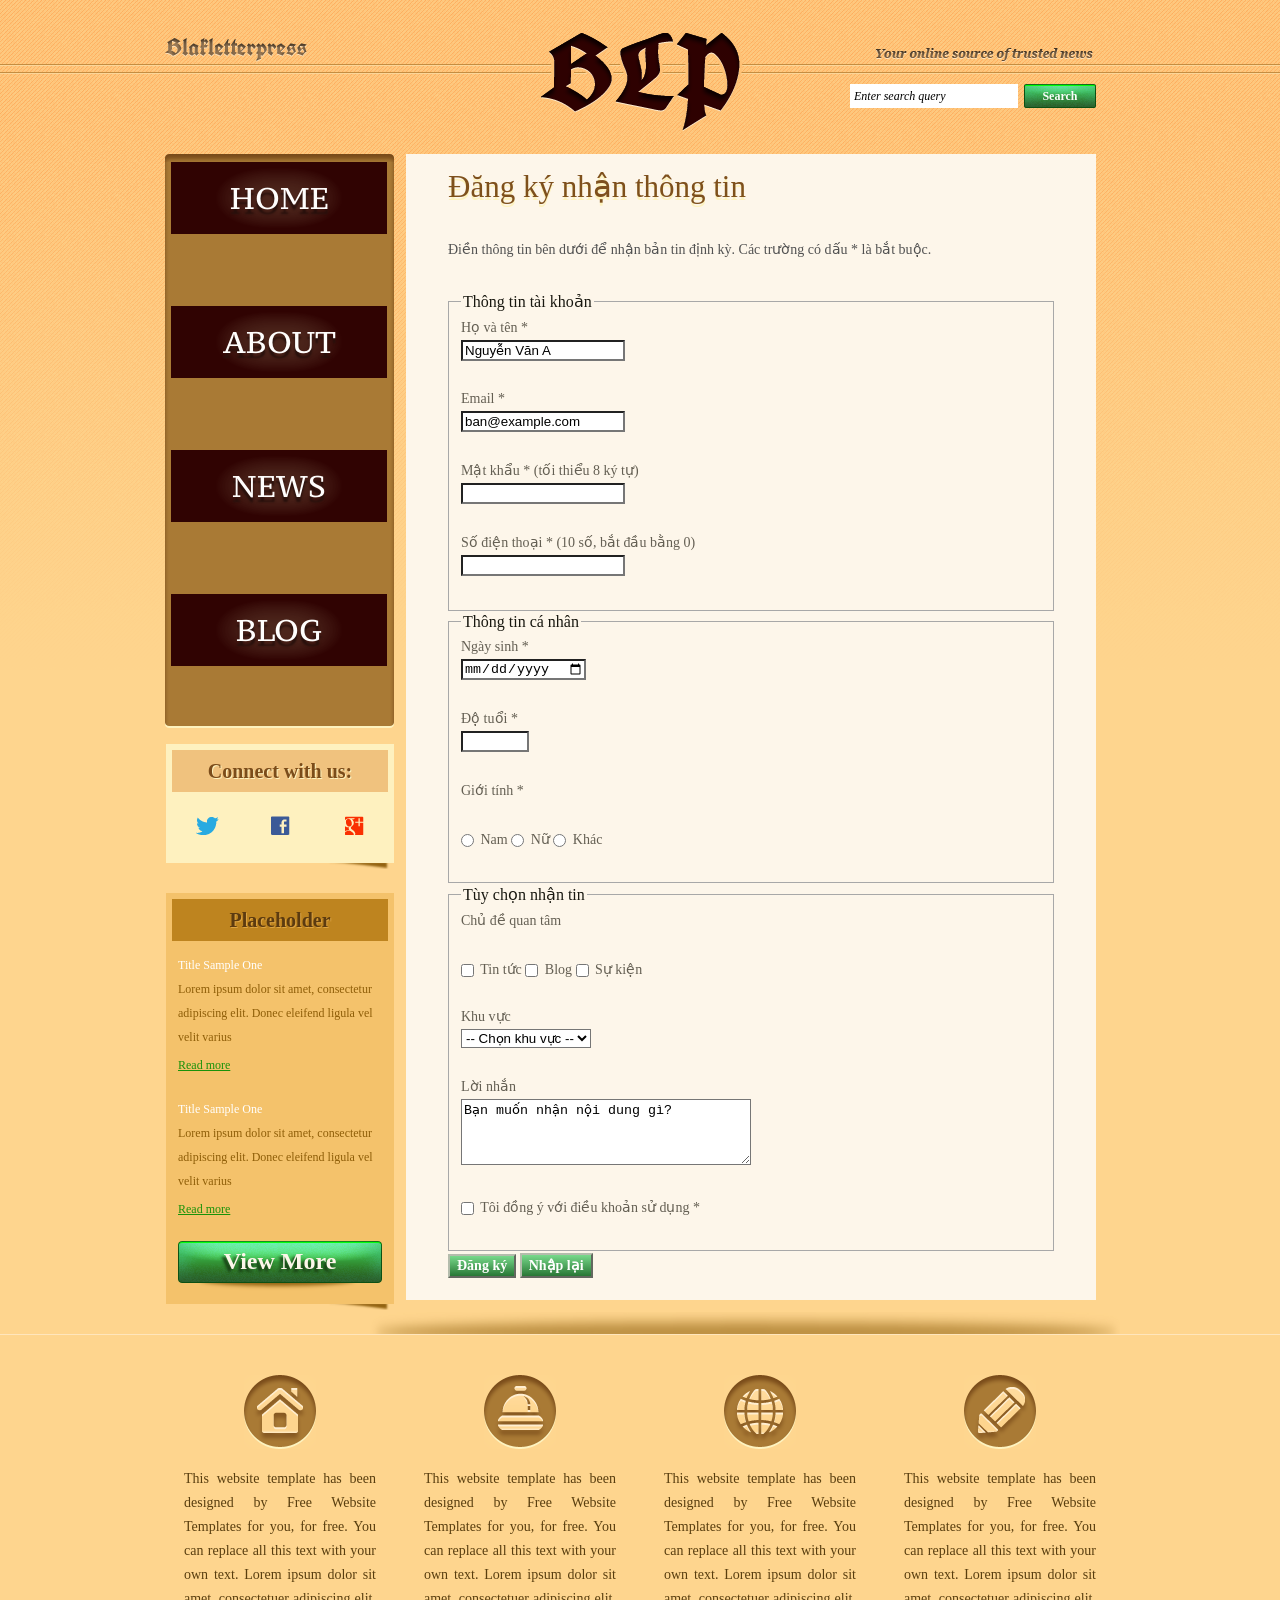
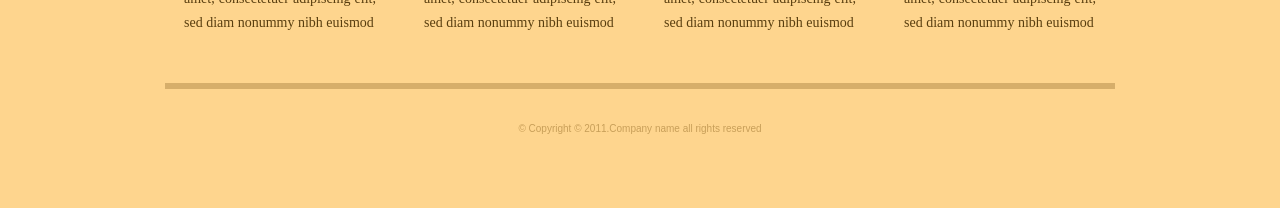
<file: register.html>
<!DOCTYPE html>
<!-- Website template by freewebsitetemplates.com -->
<html lang="vi">
<head>
	<meta charset="utf-8">
	<title>Đăng ký nhận thông tin - Blakletterpress</title>
	
    <meta name="viewport" content="width=device-width, initial-scale=1">
    <!-- Fallback layout is enabled only when the original stylesheet is unavailable. -->
    <style id="fallback-layout" media="not all">
        body { margin:0; background:#fbd791; color:#584d38; font:14px Georgia,'Times New Roman',serif; }
        #page { width:880px; max-width:calc(100% - 32px); margin:auto; }
        #header { height:142px; position:relative; }
        #motto { padding-top:32px; } #motto p { position:absolute; right:0; top:27px; font-style:italic; }
        #logo { position:absolute; top:12px; left:350px; } #logo a { color:#300500; font-size:86px; font-weight:bold; text-decoration:none; }
        #searchbar { position:absolute; right:0; top:78px; } #searchbar .txtfield { width:150px; }
        #contents { display:flow-root; } #main { float:right; width:640px; max-width:100%; background:#fcf7ec; }
        #sidebar { float:left; width:212px; } #navigation { padding:6px; border-radius:4px; background:#aa7e35; }
        #navigation ul, #posts ul, #featured { list-style:none; padding:0; margin:0; }
        #navigation li + li { margin-top:16px; } #navigation a { display:block; padding:18px 0; text-align:center; background:#310400; color:white; font-size:30px; text-transform:uppercase; text-decoration:none; text-shadow:0 0 8px #cbaa6d; }
        #sidebar .section { margin-top:16px; padding:6px; background:#f2c56d; } #connect { background:#fff1be; text-align:center; padding-bottom:20px; }
        #sidebar h2 { font-size:21px; text-align:center; margin:0 0 15px; padding:8px 0; background:#e8b052; color:#71531f; }
        #connect a { display:inline-block; margin:0 15px; font-weight:bold; text-decoration:none; } #connect .twitter { color:#28a4ca; } #connect .twitter:before { content:'♥'; } #connect .facebook:before { content:'f'; } #connect .googleplus:before { content:'g+'; color:#d54421; }
        #posts { padding-bottom:14px; } #posts li { padding:0 5px 18px; line-height:1.7; } #posts h5 { color:white; font-size:12px; margin:8px 0 0; font-weight:normal; } #posts p { margin:0; } a.more { color:#487327; }
        .btn2, #searchbar .btn { background:linear-gradient(#6bea85,#187126); color:white; border:1px solid #487b35; } .btn2 { display:block; margin:0 5px; text-align:center; padding:5px; font-size:24px; font-weight:bold; text-decoration:none; }
        #footer { clear:both; padding-top:38px; } #featured { display:grid; grid-template-columns:repeat(4,1fr); gap:38px; padding:0 18px; } #featured p { line-height:1.8; text-align:justify; font-size:12px; }
        #featured a { display:block; border-radius:50%; background:#a7772e; color:#ffe5a0; width:64px; height:64px; line-height:64px; text-align:center; margin:auto auto 20px; font-size:40px; text-decoration:none; } #featured .home:before {content:'⌂';} #featured .bell:before {content:'♧';} #featured .globe:before {content:'◎';} #featured .pencil:before {content:'✎';}
        #footnote { border-top:6px solid #d0ac66; padding:32px 0 60px; margin-top:40px; text-align:center; font:10px Arial,sans-serif; color:#af945c; }
        @media(max-width:700px) { #header {height:175px;} #logo {left:40%;} #logo a {font-size:60px;} #motto p {top:100px;} #searchbar {top:140px;} #contents {display:flex; flex-direction:column;} #sidebar,#main {float:none; width:100%;} #sidebar {order:-1; margin-bottom:16px;} #navigation ul {display:flex; gap:6px;} #navigation li {flex:1;} #navigation li + li {margin-top:0;} #navigation a {font-size:18px; padding:12px 0;} #sidebar .section {display:none;} #featured {grid-template-columns:repeat(2,1fr); gap:20px;} }
    </style>
    <style>
        #main .registration { padding:10px 40px 48px; }
        .registration h1 { font-size:30px; font-weight:normal; color:#77561c; margin:0 0 30px; line-height:1.35; }
        .registration .intro { font-size:14px; line-height:1.5; margin:0 0 28px; }
        #register-form { font:14px Georgia,'Times New Roman',serif; color:#645f53; }
        #register-form fieldset { min-width:0; margin:0 0 2px; padding:8px 12px 4px; border:1px solid #a8a8a8; }
        #register-form legend { font-size:16px; color:#191810; padding:0 2px; }
        #register-form .form-row { margin:0 0 30px; }
        #register-form .form-row > label:not(.consent) { display:block; margin-bottom:4px; }
        #register-form input:not([type=checkbox]):not([type=radio]) { box-sizing:border-box; width:164px; max-width:100%; }
        #register-form input[type=date] { width:125px !important; } #register-form input[type=number] { width:68px !important; }
        #register-form .choices { margin-top:32px; } #register-form .choices label { white-space:nowrap; }
        #register-form input[type=checkbox], #register-form input[type=radio] { margin:0 3px 0 0; vertical-align:middle; }
        #register-form textarea { width:290px; max-width:100%; box-sizing:border-box; }
        #register-form button { background:linear-gradient(#78d98b,#287735); border:2px outset #b4bcac; color:white; font:bold 14px Georgia,serif; padding:2px 7px; cursor:pointer; }
        #register-form :focus-visible { outline:2px solid #347b39; outline-offset:2px; }
        #register-status { line-height:1.5; }
        @media(max-width:700px) { #main .registration {padding:24px 18px 36px;} .registration h1 {font-size:26px;} }
    </style>

	<link rel="stylesheet" href="css/style.css" type="text/css" onerror="document.getElementById('fallback-layout').media='all'">
    <style id="input-colors">
        #register-form input:not([type="checkbox"]):not([type="radio"]),
        #register-form textarea,
        #register-form select,
        #register-form option,
        #searchbar input[type="text"] {
            background: #fff !important;
            color: #000 !important;
            caret-color: #000;
            color-scheme: light;
        }
        #register-form input::placeholder,
        #register-form textarea::placeholder,
        #searchbar input::placeholder {
            color: #000;
            opacity: 1;
        }
        #register-form input:autofill,
        #searchbar input:autofill {
            -webkit-text-fill-color: #000;
            box-shadow: 0 0 0 1000px #fff inset;
        }
    </style>
</head>
<body>
	<div id="page">
		<div id="header">
			<div id="motto">
				<a href="index.html" class="sitename brand"><img src="images/blakletterpress.png" height="24" width="142" alt="Blakletterpress" onerror="this.replaceWith(document.createTextNode(this.alt))"></a>
				<p>
					<img src="images/header-text.png" height="14" width="218" alt="Your online source of trusted news" onerror="this.replaceWith(document.createTextNode(this.alt))">
				</p>
			</div>
			<div id="logo">
				<a href="index.html"><img src="images/logo.png" alt="BLP" onerror="this.replaceWith(document.createTextNode(this.alt))"></a>
			</div>
			<div id="searchbar">
				<form action="#" method="post">
					<input type="text" value="Enter search query" class="txtfield" aria-label="Search query" onBlur="javascript:if(this.value==''){this.value=this.defaultValue;}" onFocus="javascript:if(this.value==this.defaultValue){this.value='';}">
					<input type="submit" value="Search" class="btn">
				</form>
			</div>
		</div>
		<div id="contents">
			<div id="main">
                <div class="body registration">
                    <h1>Đăng ký nhận thông tin</h1>
                    <p class="intro">Điền thông tin bên dưới để nhận bản tin định kỳ. Các trường có dấu * là bắt buộc.</p>
                    <!-- Connect a real registration endpoint before enabling production submissions. -->
                    <form id="register-form" action="#" method="post">
                        <fieldset>
                            <legend>Thông tin tài khoản</legend>
                            <div class="form-row"><label for="fullname">Họ và tên *</label><input id="fullname" name="fullname" type="text" placeholder="Nguyễn Văn A" autocomplete="name" required></div>
                            <div class="form-row"><label for="email">Email *</label><input id="email" name="email" type="email" placeholder="ban@example.com" autocomplete="email" required></div>
                            <div class="form-row"><label for="password">Mật khẩu * (tối thiểu 8 ký tự)</label><input id="password" name="password" type="password" minlength="8" autocomplete="new-password" required></div>
                            <div class="form-row"><label for="phone">Số điện thoại * (10 số, bắt đầu bằng 0)</label><input id="phone" name="phone" type="tel" inputmode="numeric" autocomplete="tel" pattern="0[0-9]{9}" maxlength="10" title="Nhập 10 chữ số, bắt đầu bằng 0" required></div>
                        </fieldset>
                        <fieldset>
                            <legend>Thông tin cá nhân</legend>
                            <div class="form-row"><label for="birthday">Ngày sinh *</label><input id="birthday" name="birthday" type="date" autocomplete="bday" required></div>
                            <div class="form-row"><label for="age">Độ tuổi *</label><input id="age" name="age" type="number" min="0" step="1" required></div>
                            <div class="form-row" role="group" aria-labelledby="gender-label"><span id="gender-label">Giới tính *</span><div class="choices"><label><input type="radio" name="gender" value="male" required> Nam</label> <label><input type="radio" name="gender" value="female"> Nữ</label> <label><input type="radio" name="gender" value="other"> Khác</label></div></div>
                        </fieldset>
                        <fieldset>
                            <legend>Tùy chọn nhận tin</legend>
                            <div class="form-row" role="group" aria-labelledby="topics-label"><span id="topics-label">Chủ đề quan tâm</span><div class="choices"><label><input type="checkbox" name="topics" value="news"> Tin tức</label> <label><input type="checkbox" name="topics" value="blog"> Blog</label> <label><input type="checkbox" name="topics" value="events"> Sự kiện</label></div></div>
                            <div class="form-row"><label for="region">Khu vực</label><select id="region" name="region"><option value="">-- Chọn khu vực --</option><option value="north">Miền Bắc</option><option value="central">Miền Trung</option><option value="south">Miền Nam</option><option value="other">Khác</option></select></div>
                            <div class="form-row"><label for="message">Lời nhắn</label><textarea id="message" name="message" rows="4" cols="35" placeholder="Bạn muốn nhận nội dung gì?"></textarea></div>
                            <div class="form-row"><label class="consent"><input type="checkbox" id="terms" name="terms" value="accepted" required> Tôi đồng ý với điều khoản sử dụng *</label></div>
                        </fieldset>
                        <div class="form-actions"><button type="submit">Đăng ký</button> <button type="reset">Nhập lại</button></div>
                        <p id="register-status" role="status" hidden></p>
                        <noscript><p>Vui lòng bật JavaScript để kiểm tra biểu mẫu. Trang mẫu chưa kết nối dịch vụ đăng ký.</p></noscript>
                    </form>
                </div>
            </div>
            <div id="sidebar">
				<div id="navigation">
					<div>
						<ul id="list">
							<li>
								<a href="index.html">Home</a>
							</li>
							<li>
								<a href="about.html">About</a>
							</li>
							<li>
								<a href="news.html">News</a>
							</li>
							<li>
								<a href="blog.html">Blog</a>
							</li>
						</ul>
					</div>
				</div>
				<div class="section">
					<div id="connect">
						<h2>Connect with us:</h2>
						<a href="http://freewebsitetemplates.com/go/twitter/" target="_blank" class="twitter" aria-label="Twitter"></a> <a href="http://freewebsitetemplates.com/go/facebook/" target="_blank" class="facebook" aria-label="Facebook"></a> <a href="http://freewebsitetemplates.com/go/googleplus/" target="_blank" class="googleplus" aria-label="Google Plus"></a>
					</div>
				</div>
				<div class="section">
					<div id="posts">
						<h2>Placeholder</h2>
						<ul>
							<li>
								<h5>Title Sample One</h5>
								<p>
									Lorem ipsum dolor sit amet, consectetur adipiscing elit. Donec eleifend ligula vel velit varius
								</p>
								<a href="news.html" class="more">Read more</a>
							</li>
							<li>
								<h5>Title Sample One</h5>
								<p>
									Lorem ipsum dolor sit amet, consectetur adipiscing elit. Donec eleifend ligula vel velit varius
								</p>
								<a href="news.html" class="more">Read more</a>
							</li>
						</ul>
						<a href="" class="btn2">View More</a>
					</div>
				</div>
			</div>
		</div>
		<div id="footer">
			<div>
				<ul id="featured">
					<li>
						<a href="index.html" class="home" aria-label="Home"></a>
						<p>
							This website template has been designed by Free Website Templates for you, for free. You can replace all this text with your own text. Lorem ipsum dolor sit amet, consectetuer adipiscing elit, sed diam nonummy nibh euismod
						</p>
					</li>
					<li>
						<a href="index.html" class="bell" aria-label="Thông báo"></a>
						<p>
							This website template has been designed by Free Website Templates for you, for free. You can replace all this text with your own text. Lorem ipsum dolor sit amet, consectetuer adipiscing elit, sed diam nonummy nibh euismod
						</p>
					</li>
					<li>
						<a href="index.html" class="globe" aria-label="Thế giới"></a>
						<p>
							This website template has been designed by Free Website Templates for you, for free. You can replace all this text with your own text. Lorem ipsum dolor sit amet, consectetuer adipiscing elit, sed diam nonummy nibh euismod
						</p>
					</li>
					<li>
						<a href="index.html" class="pencil" aria-label="Bài viết"></a>
						<p>
							This website template has been designed by Free Website Templates for you, for free. You can replace all this text with your own text. Lorem ipsum dolor sit amet, consectetuer adipiscing elit, sed diam nonummy nibh euismod
						</p>
					</li>
				</ul>
				<p id="footnote">
					© Copyright © 2011.Company name all rights reserved
				</p>
			</div>
		</div>
	</div>
<script>
    const registrationForm = document.getElementById('register-form');
    const registrationStatus = document.getElementById('register-status');
    const birthday = document.getElementById('birthday');
    const today = new Date();
    birthday.max = [today.getFullYear(), String(today.getMonth() + 1).padStart(2, '0'), String(today.getDate()).padStart(2, '0')].join('-');
    registrationForm.addEventListener('submit', function (event) {
        event.preventDefault();
        registrationStatus.hidden = false;
        registrationStatus.textContent = 'Thông tin đã hợp lệ. Đây là trang mẫu, thông tin chưa được gửi hoặc lưu đăng ký.';
    });
    registrationForm.addEventListener('reset', function () {
        registrationStatus.hidden = true;
        registrationStatus.textContent = '';
    });
    registrationForm.addEventListener('input', function () { registrationStatus.hidden = true; });
</script>
</body>
</html>
</file>
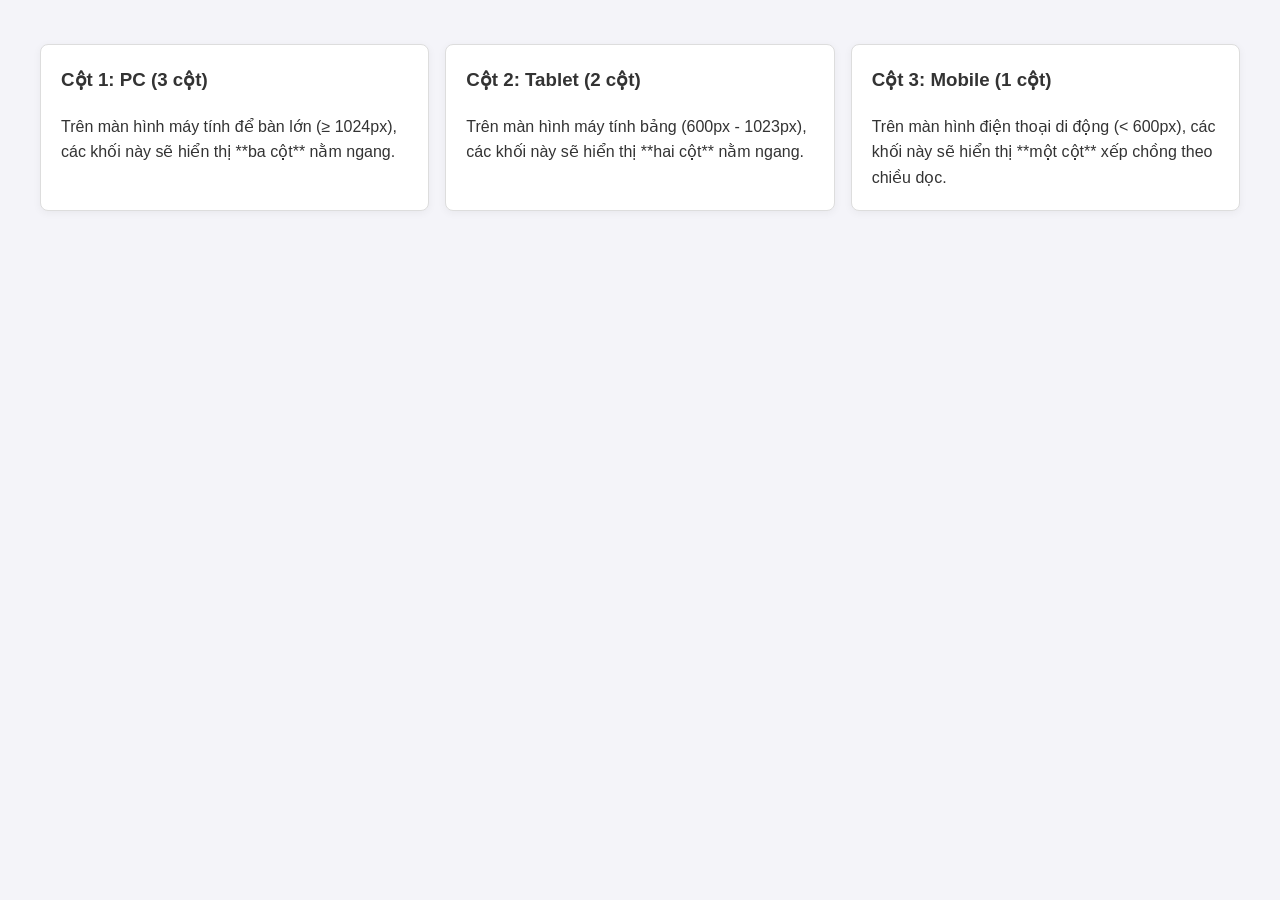
<file: responsive.html>
<!DOCTYPE html>
<html lang="vi">
<head>
    <meta charset="UTF-8">
    <meta name="viewport" content="width=device-width, initial-scale=1.0">
    <title>Responsive Web Design Demo</title>
    <style>
        /* Mobile first: mặc định một cột trên điện thoại (< 600px). */
        * {
            box-sizing: border-box;
        }

        body {
            margin: 0;
            font-family: sans-serif;
            background-color: #f4f4f9;
            color: #333;
            line-height: 1.6;
        }

        .container {
            width: min(100% - 32px, 1200px);
            margin: 0 auto;
            padding: 24px 0;
        }

        .content {
            display: flex;
            flex-wrap: wrap;
            gap: 16px;
            margin-top: 20px;
        }

        .column {
            flex: 1 1 100%;
            min-width: 0;
            padding: 20px;
            background-color: white;
            border: 1px solid #ddd;
            border-radius: 8px;
            box-shadow: 0 2px 8px rgb(0 0 0 / 5%);
        }

        .column h3 {
            margin-top: 0;
        }

        .column p {
            margin-bottom: 0;
        }

        /* Tablet: hai cột từ 600px đến 1023px. */
        @media (min-width: 600px) {
            .column {
                flex-basis: calc((100% - 16px) / 2);
            }
        }

        /* Desktop: ba cột từ 1024px trở lên. */
        @media (min-width: 1024px) {
            .column {
                flex-basis: calc((100% - 32px) / 3);
            }
        }
    </style>
</head>
<body>
    <div class="container">
        <div class="content">
            <div class="column">
                <h3>Cột 1: PC (3 cột)</h3>
                <p>Trên màn hình máy tính để bàn lớn (≥ 1024px), các khối này sẽ hiển thị **ba cột** nằm ngang.</p>
            </div>
            <div class="column">
                <h3>Cột 2: Tablet (2 cột)</h3>
                <p>Trên màn hình máy tính bảng (600px - 1023px), các khối này sẽ hiển thị **hai cột** nằm ngang.</p>
            </div>
            <div class="column">
                <h3>Cột 3: Mobile (1 cột)</h3>
                <p>Trên màn hình điện thoại di động (< 600px), các khối này sẽ hiển thị **một cột** xếp chồng theo chiều dọc.</p>
            </div>
        </div>
    </div>
</body>
</html>
</file>
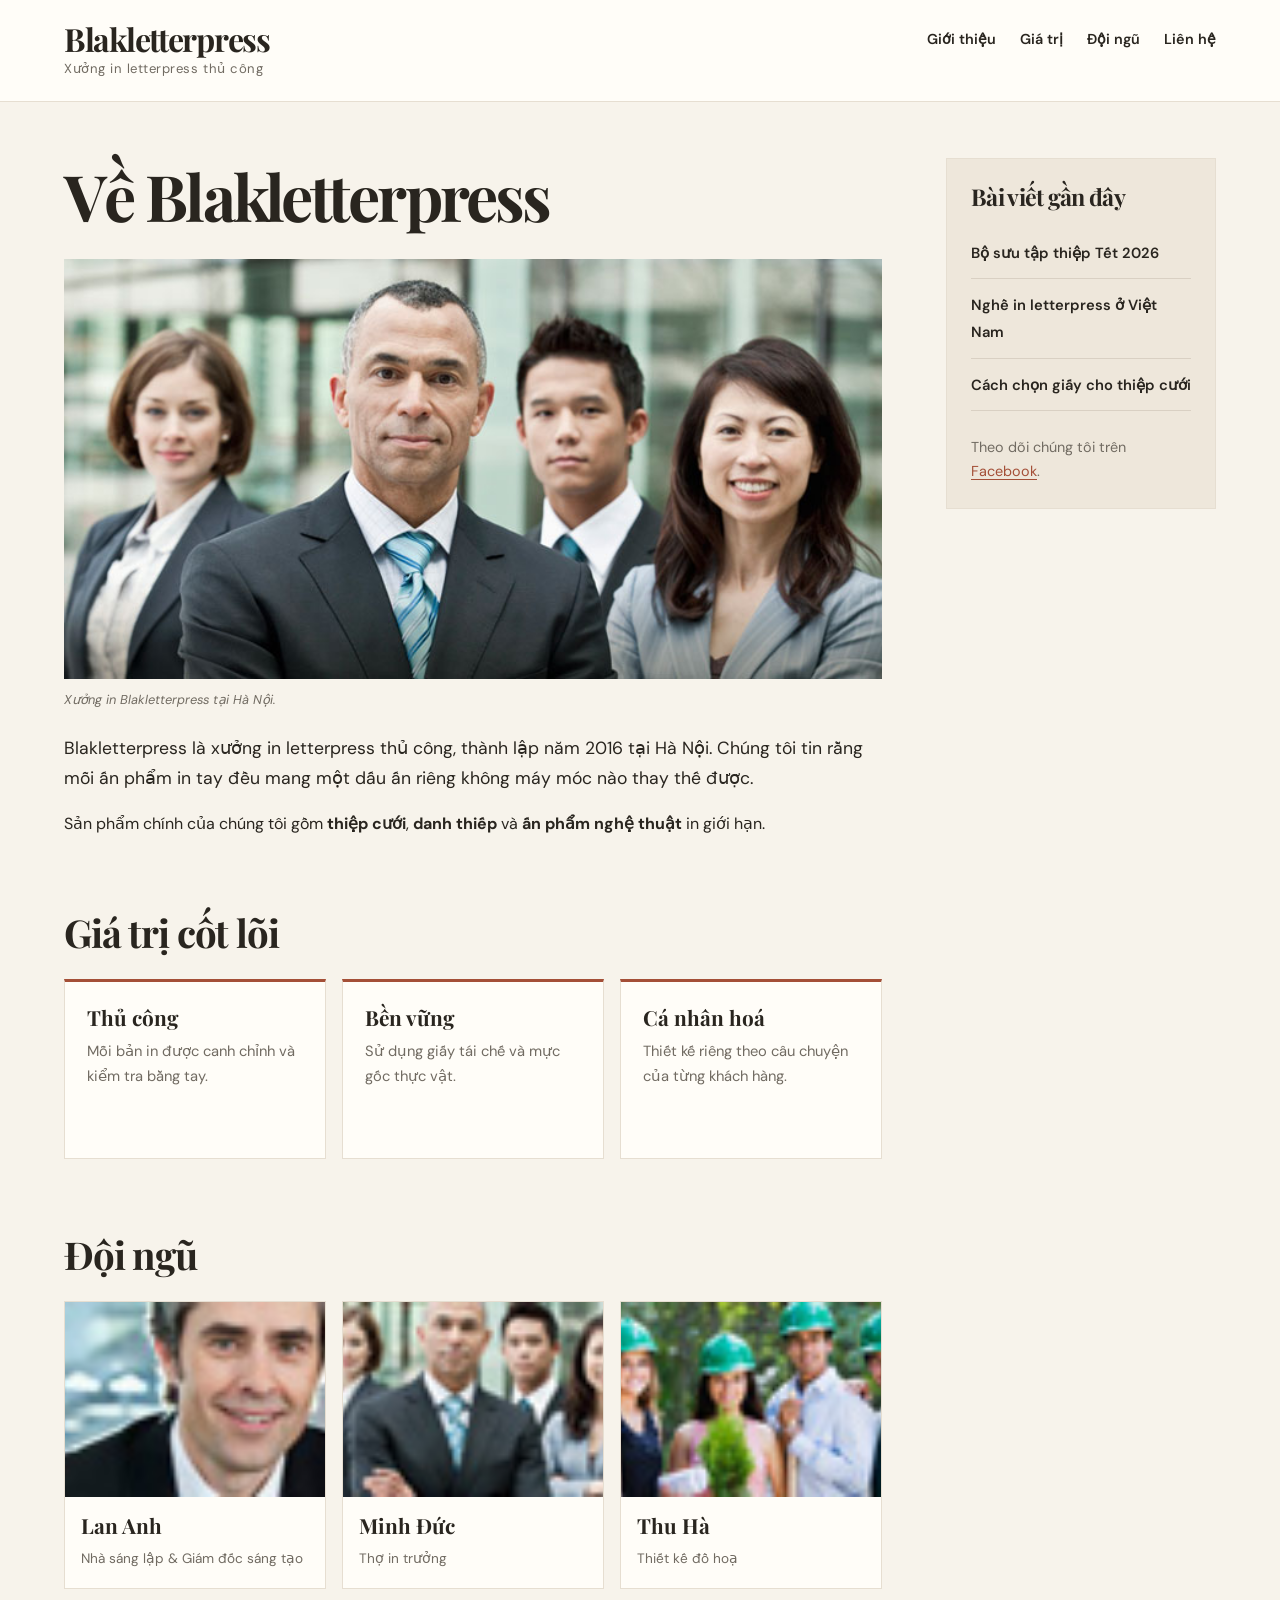
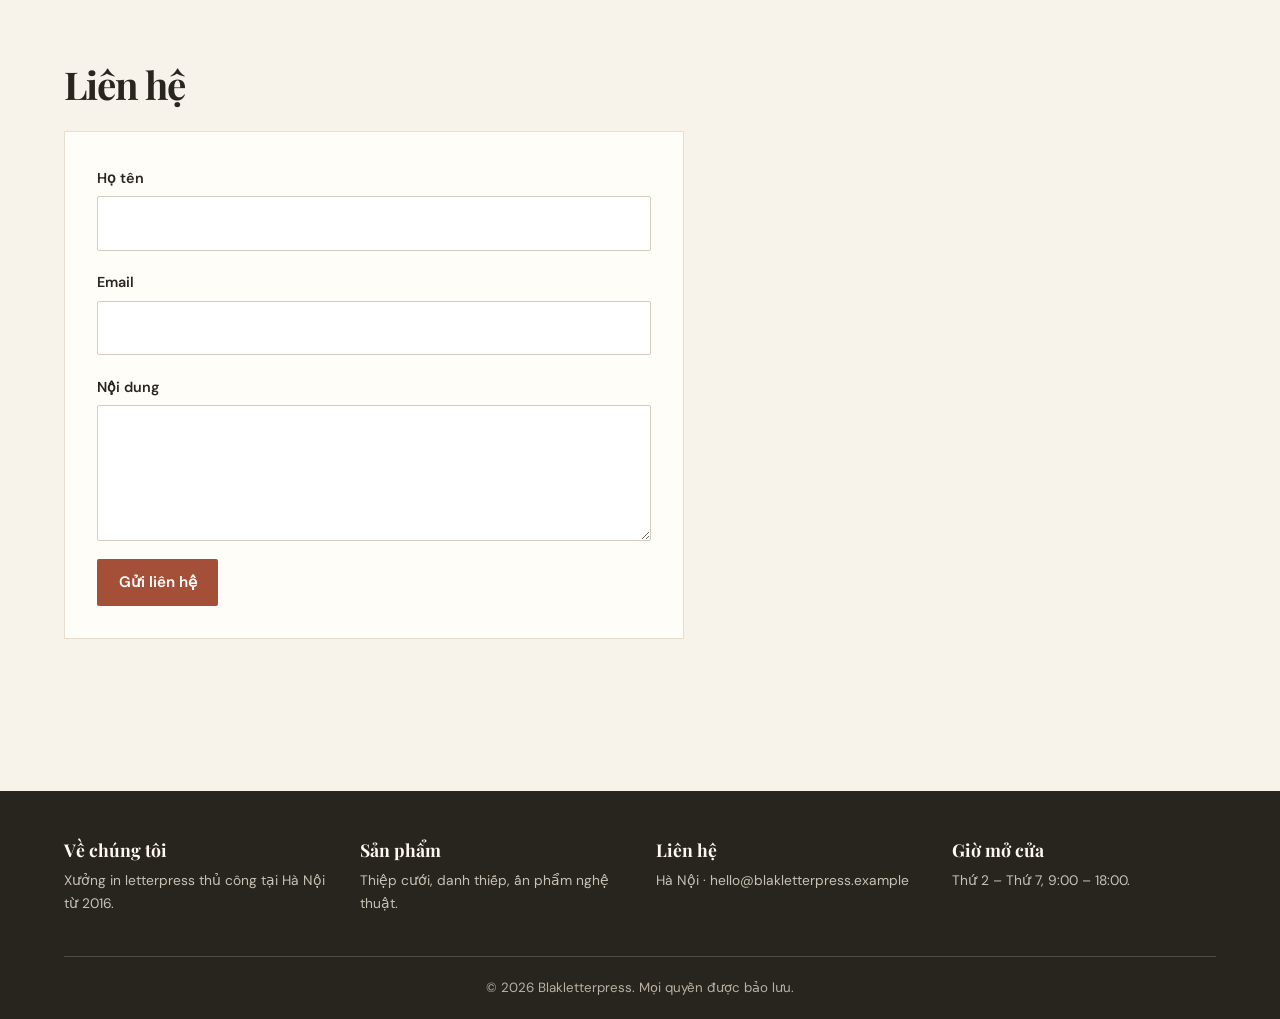
<file: trang-goc.html>
<!DOCTYPE html>
<html lang="vi">
<head>
	<meta charset="UTF-8">
	<meta name="viewport" content="width=device-width, initial-scale=1.0">
	<meta name="description" content="Giới thiệu Blakletterpress — xưởng in letterpress thủ công tại Hà Nội.">
	<title>Giới thiệu — Blakletterpress</title>

	<!-- SV (Hoạt động 1): tạo file style.css trong cùng thư mục và giữ dòng <link> dưới đây. -->
	<link rel="stylesheet" href="style.css">
</head>
<body>

	<header class="site-header">
		<a href="#" class="site-name">Blakletterpress</a>
		<p class="tagline">Xưởng in letterpress thủ công</p>
		<nav class="main-nav" aria-label="Chính">
			<ul>
				<li><a href="#gioi-thieu">Giới thiệu</a></li>
				<li><a href="#gia-tri">Giá trị</a></li>
				<li><a href="#doi-ngu">Đội ngũ</a></li>
				<li><a href="#lien-he">Liên hệ</a></li>
			</ul>
		</nav>
	</header>

	<div class="layout">
		<main>

			<article id="gioi-thieu">
				<h1>Về Blakletterpress</h1>

				<figure>
					<img src="./images/team-large.jpg" alt="Đội ngũ Blakletterpress tại xưởng in">
					<figcaption>Xưởng in Blakletterpress tại Hà Nội.</figcaption>
				</figure>

				<p>
					Blakletterpress là xưởng in letterpress thủ công, thành lập năm 2016 tại Hà Nội.
					Chúng tôi tin rằng mỗi ấn phẩm in tay đều mang một dấu ấn riêng không máy móc nào thay thế được.
				</p>
				<p>
					Sản phẩm chính của chúng tôi gồm <strong>thiệp cưới</strong>, <strong>danh thiếp</strong>
					và <strong>ấn phẩm nghệ thuật</strong> in giới hạn.
				</p>
			</article>

			<section id="gia-tri">
				<h2>Giá trị cốt lõi</h2>
				<ul class="value-list">
					<li class="value-card">
						<h3>Thủ công</h3>
						<p>Mỗi bản in được canh chỉnh và kiểm tra bằng tay.</p>
					</li>
					<li class="value-card">
						<h3>Bền vững</h3>
						<p>Sử dụng giấy tái chế và mực gốc thực vật.</p>
					</li>
					<li class="value-card">
						<h3>Cá nhân hoá</h3>
						<p>Thiết kế riêng theo câu chuyện của từng khách hàng.</p>
					</li>
				</ul>
			</section>

			<section id="doi-ngu">
				<h2>Đội ngũ</h2>
				<ul class="team-list">
					<li class="member">
						<img src="./images/smiling.jpg" alt="Chân dung Lan Anh">
						<h3>Lan Anh</h3>
						<p>Nhà sáng lập &amp; Giám đốc sáng tạo</p>
					</li>
					<li class="member">
						<img src="./images/team.jpg" alt="Chân dung Minh Đức">
						<h3>Minh Đức</h3>
						<p>Thợ in trưởng</p>
					</li>
					<li class="member">
						<img src="./images/ecofriends.jpg" alt="Chân dung Thu Hà">
						<h3>Thu Hà</h3>
						<p>Thiết kế đồ hoạ</p>
					</li>
				</ul>
			</section>

			<section id="lien-he">
				<h2>Liên hệ</h2>
				<form action="#" method="post" class="contact-form">
					<p>
						<label for="ten">Họ tên</label><br>
						<input type="text" id="ten" name="ten" required>
					</p>
					<p>
						<label for="email">Email</label><br>
						<input type="email" id="email" name="email" required>
					</p>
					<p>
						<label for="noidung">Nội dung</label><br>
						<textarea id="noidung" name="noidung" rows="4"></textarea>
					</p>
					<p>
						<button type="submit">Gửi liên hệ</button>
					</p>
				</form>
			</section>

		</main>

		<aside class="sidebar">
			<h2>Bài viết gần đây</h2>
			<ul class="recent">
				<li><a href="#">Bộ sưu tập thiệp Tết 2026</a></li>
				<li><a href="#">Nghề in letterpress ở Việt Nam</a></li>
				<li><a href="#">Cách chọn giấy cho thiệp cưới</a></li>
			</ul>
			<p>
				Theo dõi chúng tôi trên
				<a href="https://facebook.com" target="_blank" rel="noopener">Facebook</a>.
			</p>
		</aside>
	</div>

	<footer class="site-footer">
		<ul class="footer-cols">
			<li>
				<h3>Về chúng tôi</h3>
				<p>Xưởng in letterpress thủ công tại Hà Nội từ 2016.</p>
			</li>
			<li>
				<h3>Sản phẩm</h3>
				<p>Thiệp cưới, danh thiếp, ấn phẩm nghệ thuật.</p>
			</li>
			<li>
				<h3>Liên hệ</h3>
				<p>Hà Nội · hello@blakletterpress.example</p>
			</li>
			<li>
				<h3>Giờ mở cửa</h3>
				<p>Thứ 2 – Thứ 7, 9:00 – 18:00.</p>
			</li>
		</ul>
		<p class="copyright"><small>© 2026 Blakletterpress. Mọi quyền được bảo lưu.</small></p>
	</footer>

</body>
</html>
</file>
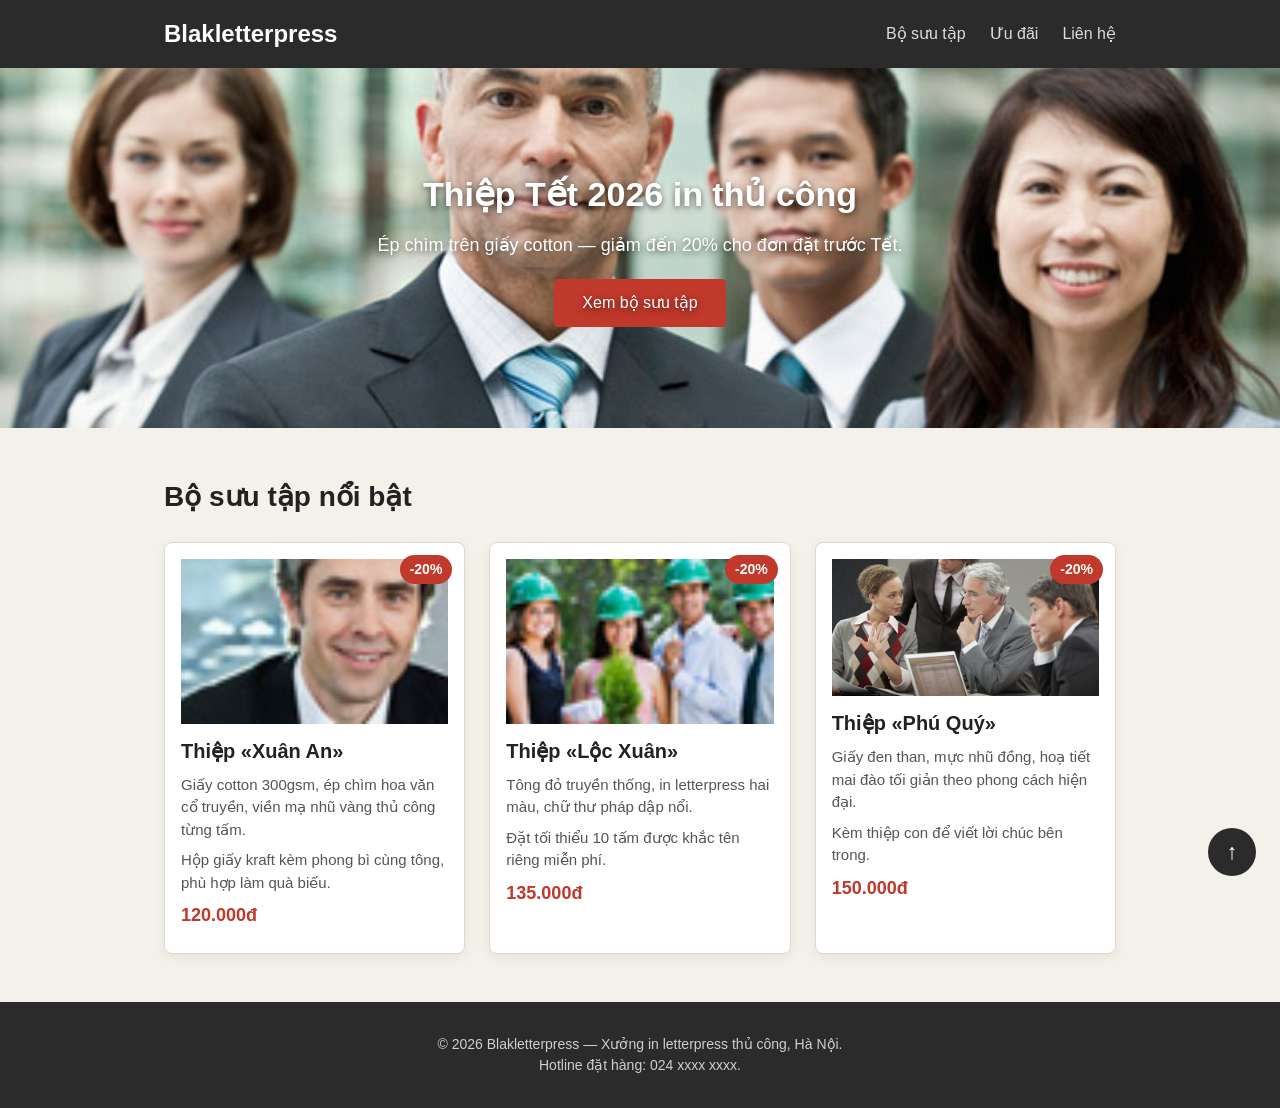
<file: Bai tap 1/trang.html>
<!DOCTYPE html>
<html lang="vi">
<head>
	<meta charset="UTF-8">
	<meta name="viewport" content="width=device-width, initial-scale=1.0">
	<title>Khuyến mãi thiệp Tết 2026 — Blakletterpress</title>
	<link rel="stylesheet" href="style-loi.css">
</head>
<body>
	<header class="site-header">
		<div class="header-inner">
			<a href="#" class="brand">Blakletterpress</a>
			<nav class="main-nav">
				<ul>
					<li><a href="#bo-suu-tap">Bộ sưu tập</a></li>
					<li><a href="#uu-dai">Ưu đãi</a></li>
					<li><a href="#lien-he">Liên hệ</a></li>
				</ul>
			</nav>
		</div>
	</header>

	<section class="hero">
		<img class="hero-bg" src="./images/team-large.jpg" alt="Xưởng in letterpress Blakletterpress">
		<div class="hero-overlay">
			<h1>Thiệp Tết 2026 in thủ công</h1>
			<p>Ép chìm trên giấy cotton — giảm đến 20% cho đơn đặt trước Tết.</p>
			<a href="#bo-suu-tap" class="hero-btn">Xem bộ sưu tập</a>
		</div>
	</section>

	<main>
		<section id="bo-suu-tap" class="products">
			<h2>Bộ sưu tập nổi bật</h2>
			<div class="card-list">

				<article class="card">
					<span class="badge">-20%</span>
					<img src="./images/smiling.jpg" alt="Thiệp Xuân An">
					<div class="card-body">
						<h3>Thiệp &laquo;Xuân An&raquo;</h3>
						<p>Giấy cotton 300gsm, ép chìm hoa văn cổ truyền, viền mạ nhũ vàng thủ công từng tấm.</p>
						<p>Hộp giấy kraft kèm phong bì cùng tông, phù hợp làm quà biếu.</p>
						<p class="price">120.000đ</p>
					</div>
				</article>

				<article class="card">
					<span class="badge">-20%</span>
					<img src="./images/ecofriends.jpg" alt="Thiệp Lộc Xuân">
					<div class="card-body">
						<h3>Thiệp &laquo;Lộc Xuân&raquo;</h3>
						<p>Tông đỏ truyền thống, in letterpress hai màu, chữ thư pháp dập nổi.</p>
						<p>Đặt tối thiểu 10 tấm được khắc tên riêng miễn phí.</p>
						<p class="price">135.000đ</p>
					</div>
				</article>

				<article class="card">
					<span class="badge">-20%</span>
					<img src="./images/meeting.jpg" alt="Thiệp Phú Quý">
					<div class="card-body">
						<h3>Thiệp &laquo;Phú Quý&raquo;</h3>
						<p>Giấy đen than, mực nhũ đồng, hoạ tiết mai đào tối giản theo phong cách hiện đại.</p>
						<p>Kèm thiệp con để viết lời chúc bên trong.</p>
						<p class="price">150.000đ</p>
					</div>
				</article>

			</div>
		</section>
	</main>

	<a href="#" class="back-to-top" aria-label="Lên đầu trang">↑</a>

	<footer id="lien-he" class="site-footer">
		<p>© 2026 Blakletterpress — Xưởng in letterpress thủ công, Hà Nội.</p>
		<p>Hotline đặt hàng: 024&nbsp;xxxx&nbsp;xxxx.</p>
	</footer>
</body>
</html>
</file>
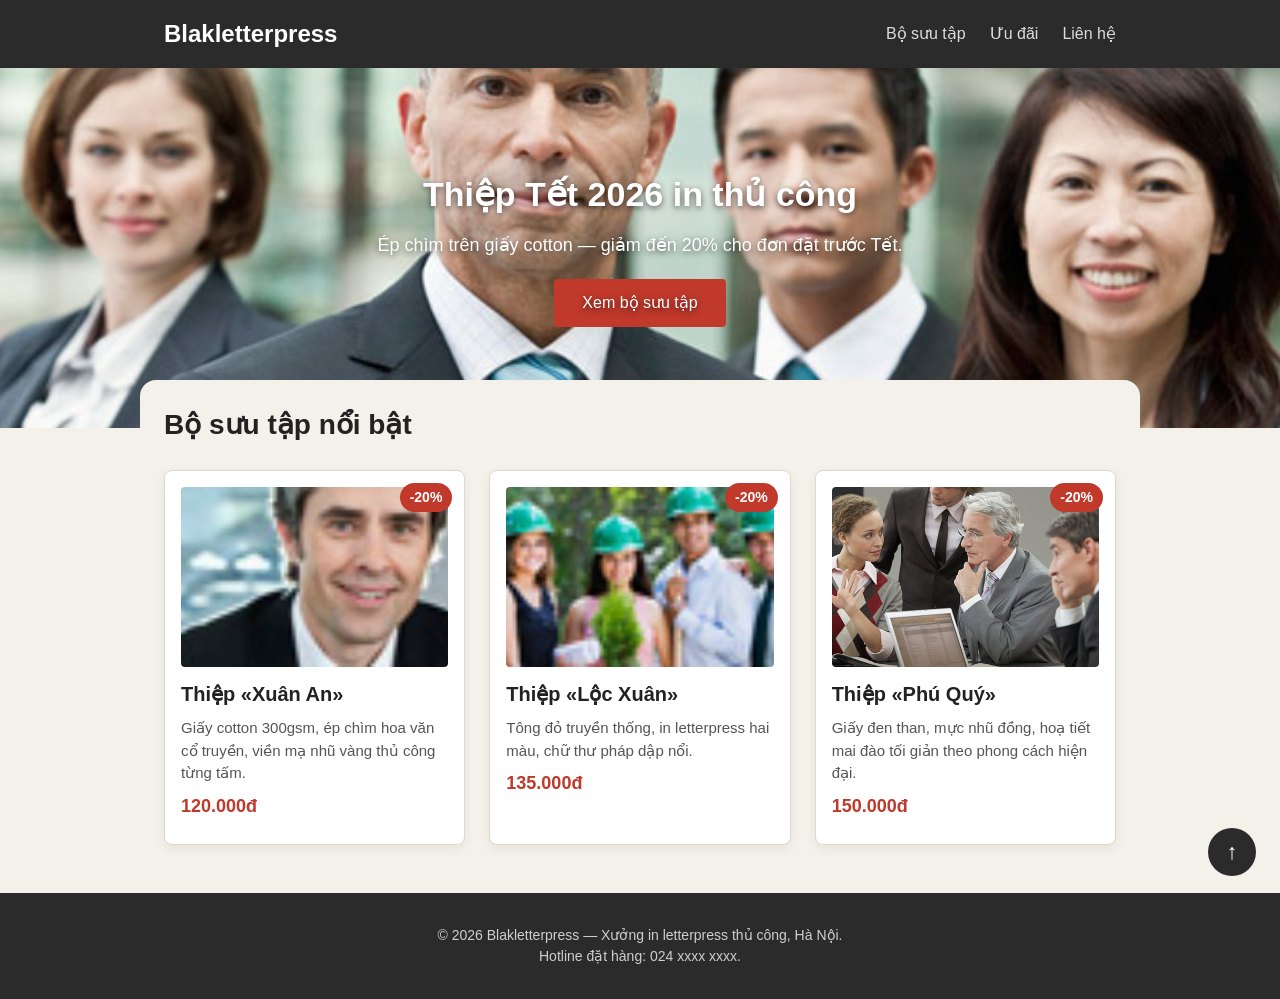
<file: Bai tap 2/trang.html>
<!DOCTYPE html>
<html lang="vi">
<head>
	<meta charset="UTF-8">
	<meta name="viewport" content="width=device-width, initial-scale=1.0">
	<title>Khuyến mãi thiệp Tết 2026 — Blakletterpress</title>
	<link rel="stylesheet" href="style-loi.css">
</head>
<body>
	<div class="page">
		<header class="site-header">
			<div class="header-inner">
				<a href="#" class="brand">Blakletterpress</a>
				<nav class="main-nav">
					<ul>
						<li><a href="#bo-suu-tap">Bộ sưu tập</a></li>
						<li><a href="#uu-dai">Ưu đãi</a></li>
						<li><a href="#lien-he">Liên hệ</a></li>
					</ul>
				</nav>
			</div>
		</header>

		<section class="hero">
			<img class="hero-bg" src="./images/team-large.jpg" alt="Xưởng in letterpress Blakletterpress">
			<div class="hero-overlay">
				<h1>Thiệp Tết 2026 in thủ công</h1>
				<p>Ép chìm trên giấy cotton — giảm đến 20% cho đơn đặt trước Tết.</p>
				<a href="#bo-suu-tap" class="hero-btn">Xem bộ sưu tập</a>
			</div>
		</section>

		<main>
			<section id="bo-suu-tap" class="products">
				<h2>Bộ sưu tập nổi bật</h2>
				<div class="card-list">

					<article class="card">
						<span class="badge">-20%</span>
						<img src="./images/smiling.jpg" alt="Thiệp Xuân An">
						<div class="card-body">
							<h3>Thiệp &laquo;Xuân An&raquo;</h3>
							<p>Giấy cotton 300gsm, ép chìm hoa văn cổ truyền, viền mạ nhũ vàng thủ công từng tấm.</p>
							<p class="price">120.000đ</p>
						</div>
					</article>

					<article class="card">
						<span class="badge">-20%</span>
						<img src="./images/ecofriends.jpg" alt="Thiệp Lộc Xuân">
						<div class="card-body">
							<h3>Thiệp &laquo;Lộc Xuân&raquo;</h3>
							<p>Tông đỏ truyền thống, in letterpress hai màu, chữ thư pháp dập nổi.</p>
							<p class="price">135.000đ</p>
						</div>
					</article>

					<article class="card">
						<span class="badge">-20%</span>
						<img src="./images/meeting.jpg" alt="Thiệp Phú Quý">
						<div class="card-body">
							<h3>Thiệp &laquo;Phú Quý&raquo;</h3>
							<p>Giấy đen than, mực nhũ đồng, hoạ tiết mai đào tối giản theo phong cách hiện đại.</p>
							<p class="price">150.000đ</p>
						</div>
					</article>

				</div>
			</section>
		</main>

		<a href="#" class="back-to-top" aria-label="Lên đầu trang">↑</a>

		<footer id="lien-he" class="site-footer">
			<p>© 2026 Blakletterpress — Xưởng in letterpress thủ công, Hà Nội.</p>
			<p>Hotline đặt hàng: 024&nbsp;xxxx&nbsp;xxxx.</p>
		</footer>
	</div>
</body>
</html>
</file>
<file: bai2/css/style.css>
/* Website template by freewebsitetemplates.com */
@font-face {
	font-family: 'PTSerif-Caption';
	src: url('../fonts/PT_Serif-Caption-Web-Regular.eot');
	src: local('☺'), url('../fonts/PT_Serif-Caption-Web-Regular.woff') format('woff'), url('../fonts/PT_Serif-Caption-Web-Regular.ttf') format('truetype'), url('../fonts/PT_Serif-Caption-Web-Regular.svg') format('svg');
	font-weight: normal;
	font-style: normal;
}
@font-face {
	font-family: 'UnifrakturCook-Bold';
	src: url('../fonts/UnifrakturCook-Bold.eot');
	src: local('☺'), url('../fonts/UnifrakturCook-Bold.woff') format('woff'), url('../fonts/UnifrakturCook-Bold.ttf') format('truetype'), url('../fonts/UnifrakturCook-Bold.svg') format('svg');
	font-weight: normal;
	font-style: normal;
}
body {
	background: #fed58e url(../images/bg-body.png) repeat-x left top;
	font-family: Georgia, "Times New Roman", Times, serif;
	margin: 0;
}
#background {
}
#page {
	width: 960px;
	margin: 0 auto;
}
img {
	border: 0;
}
/*------------------------------ SPRITES ------------------------------*/
.btn, .btn2, #searchbar form input.txtfield, #navigation li, #navigation li a:hover, #navigation li.selected a {
	background: url(../images/interface.png) no-repeat;
}
#navigation, #navigation > div, #navigation ul {
	background-image: url(../images/bg-navigation.png);
	background-repeat: no-repeat;
}
#connect > a, #featured li > a {
	background: url(../images/icons.png) no-repeat;
}
.btn {
	background-position: -178px 0;
	color: #fcfefc;
	cursor: pointer;
	font-family: Georgia, "Times New Roman", Times, serif;
	font-size: 12px;
	font-weight: bold;
	height: 24px;
	line-height: 24px;
	width: 72px;
	padding: 0 0 4px;
	text-align: center;
}
.btn:hover {
	background-position: -260px 0;
}
.btn2 {
	background-position: 0 -32px;
	display: block;
	color: #fdf6ea;
	font-family: Georgia, "Times New Roman", Times, serif;
	font-size: 24px;
	font-weight: bold;
	height: 51px;
	line-height: 40px;
	width: 204px;
	text-align: center;
	text-decoration: none;
	text-shadow: -3px 3px 3px #173c13;
}
.btn2:hover {
	background-position: -216px -31px;
}
/*------------------------------ HEADER ------------------------------*/
#header {
	height: 106px;
	padding: 24px 0;
	text-align: center;
	position: relative
}
/** motto **/
#motto {
	text-align: right;
	padding: 13px 27px 15px 0;
}
a.sitename {
	float: left;
	display: inline-block;
	font-family: "UnifrakturCook-Bold";
	font-size: 24px;
	height: 24px;
	margin-left: 5px;
}
#motto p {
	display: inline-block;
	height: 24px;
	line-height: 24px;
	margin: 8px 0 0;
}
/** Logo **/
#logo {
	display: inline-block;
	position: absolute;
	left: 360px;
	top: 24px;
}
/** Searchbar **/
#searchbar {
	padding: 0 24px 15px 0;
	text-align: right;
}
#searchbar form {
	display: inline-block;
*float: right; /** Needed for IE7 **/
}
#searchbar form input {
	float: left;
	border: 0;
	margin: 0;
}
#searchbar input.txtfield {
	background-position: 0 0;
	color: #c3baaf;
	font-family: Georgia, "Times New Roman", Times, serif;
	font-size: 12px;
	font-style: italic;
	height: 24px;
	line-height: 24px;
	width: 160px;
	margin: 0 6px 0 0;
	padding: 0 4px;
}
/*------------------------------ CONTENTS ------------------------------*/
#contents {
	background: url(../images/content-shadow.png) no-repeat right bottom;
*display: inline-block; /** Needed for IE7 **/
}
#contents:after {
	clear:both;
	content:"";
	display:block;
	height:0;
	line-height:0;
	visibility:hidden;
}
#contents h1 {
	color: #7e501c;
	font-size: 31px;
	font-weight: normal;
	margin: 0 0 30px;
	text-align: justify;
	text-shadow: 0 3px #fdf2be;
}
#contents h1 a {
	color: #7e501c;
}
#contents h1 em {
	font-weight: bold;
	text-transform: uppercase;
}
#contents h2 {
	font-size: 20px;
	line-height: 42px;
	margin: 0 0 24px;
	text-align: center;
}
#contents h3 {
	color: #300302;
	font-size: 18px;
	line-height: 24px;
	margin: 0 0 0;
	text-transform: uppercase;
}
#contents h4 {
	color: #300302;
	font-size: 14px;
	line-height: 24px;
	margin: 0;
}
#contents p {
	color: #525252;
	font-size: 14px;
	line-height: 24px;
	margin: 0;
	padding: 0 0 30px;
	text-align: justify;
}
#contents p a {
	color: #525252;
}
#contents p a:hover {
	color: #e19320;
}
/** MAIN **/
#main {
	float: right;
	background-color: #fdf6ea;
	min-height: 982px;
	width: 666px;
	margin: 0 24px 0 12px;
	padding: 12px 12px 22px;
}
#main div.body {
	padding: 0 30px;
}
/** list **/
#list {
	list-style: none;
	margin: 30px 0;
	padding: 0;
}
#list li {
	display: inline-block;
	width: 100%;
	margin: 0 0 54px;
}
#list span.time {
	float: right;
	font-size: 12px;
	font-weight: bold;
	margin: 7px 0 0;
}
#list li p {
	padding-bottom: 0;
}
#list li a.more {
	float: right;
	color: #300302;
	font-size: 14px;
	font-style: italic;
}
#list li a.more:hover {
	color: #097a07;
}
/** pagination **/
#pagination {
	font-family: Arial, Helvetica, sans-serif;
	font-size: 12px;
	text-align: center;
}
#pagination a {
	color: #a2a2a1;
	margin: 0 3px;
	padding: 0 2px;
	text-decoration: none;
}
#pagination a:hover {
	color: #be841f;
}
/** gallery **/
#gallery {
	margin: 0 0 36px;
}
#gallery > div {
	margin: 0 0 14px;
}
#gallery ul {
	background-color: #ebe0ce;
	display: inline-block;
	list-style: none;
	width: 606px;
	margin: 0;
	padding: 6px 30px;
}
#gallery ul li {
	float: left;
	cursor: pointer;
	height: 48px;
	width: 78px;
	margin: 0 11px;
}
#gallery ul li:hover {
	filter:alpha(opacity=80);
	opacity: 0.8;
}
/** SIDEBAR **/
#sidebar {
	float: left;
	height: auto;
	width: 229px;
	margin-left: 5px;
}
#sidebar div.section {
	background: url(../images/box-shadow-bottom.png) no-repeat left bottom;
	margin: 0 0 24px;
	padding: 0 0 6px;
}
/** Navigation **/
#navigation {
	background-position: -468px bottom;
	margin: 0 0 16px;
	padding: 0 0 8px;
}
#navigation > div {
	background-position: 0 top;
	padding: 8px 0 0;
}
#navigation ul {
	background-position: -234px top;
	background-repeat: repeat-y;
	list-style: none;
	margin: 0;
	padding: 0 6px;
}
#navigation li {
	background-position: 0 -90px;
	height: 72px;
	width: 216px;
	margin-top: 18px;
}
#navigation li:hover, #navigation li.selected {
	background-position: -226px -90px;
}
#navigation li:first-child {
	margin-top: 0;
}
#navigation li a {
	color: #fffefd;
	display: block;
	font: 30px/72px "PTSerif-Caption";
	text-align: center;
	text-decoration: none;
	text-transform: uppercase;
	text-shadow: 0 5px 2px #27100c;
}
#navigation li a:hover, #navigation li.selected a {
	background-position: 24px -162px;
}
/** connect **/
#connect {
	background-color: #fef1bf;
	margin-left: 1px;
	padding: 6px;
}
#connect h2 {
	background-color: #f0c27e;
	color: #7b4c1a;
	text-shadow: 1px 1px #fdf2be;
}
#connect > a {
	display: inline-block;
	height: 19px;
	width: 23px;
	margin: 0 24px 18px;
}
#connect a.twitter {
	background-position: 0 0;
}
#connect a.facebook {
	background-position: -72px 0;
	width: 19px;
}
#connect a.googleplus {
	background-position: -141px 0;
	width: 22px;
}
/** Post **/
#posts {
	background-color: #f4c26b;
	margin-left: 1px;
	padding: 6px;
}
#posts h2 {
	background-color: #be841f;
	color: #5c3b10;
	margin-bottom: 12px;
	text-shadow: 1px 1px #dfa643;
}
#posts ul {
	list-style: none;
	margin: 0;
	padding: 0 6px;
	overflow: hidden;
}
#posts li {
	margin: 0 0 24px;
}
#posts h5 {
	color: #fff;
	font-size: 12px;
	font-weight: normal;
	line-height: 24px;
	margin: 0;
}
#posts p {
	color: #8f5e08;
	font-size: 12px;
	padding-bottom: 6px;
	text-align: left;
}
#posts a.more {
	color: #199209;
	font-size: 12px;
}
#posts a.more:hover {
	color: #bb8528;
}
#posts a.btn2 {
	margin: 0 auto 6px;
}
/** hover states **/
#contents h1 a:hover, #posts p a:hover {
	text-decoration: none;
}
/*------------------------------ FOOTER ------------------------------*/
#footer {
	border-top: 1px solid #ffe6bc;
	width: 100%;
	padding: 40px 0;
	position: absolute;
	left: 0;
}
#footer > div {
	width: 960px;
	margin: 0 auto;
}
/** featured **/
#featured {
	display: inline-block;
	list-style: none;
	margin: 0 0 30px;
	padding: 0;
}
#featured li {
	float: left;
	width: 192px;
	margin: 0 24px;
}
#featured li > a {
	display: block;
	height: 74px;
	width: 72px;
	margin: 0 auto 18px;
}
#featured li a.home {
	background-position: -91px -27px;
}
#featured li a.bell {
	background-position: -91px -112px;
}
#featured li a.globe {
	background-position: -91px -196px;
}
#featured li a.pencil {
	background-position: -91px -280px;
}
#featured li a.home:hover {
	background-position: 0 -27px;
}
#featured li a.bell:hover {
	background-position: 0 -112px;
}
#featured li a.globe:hover {
	background-position: 0 -196px;
}
#featured li a.pencil:hover {
	background-position: 0 -280px;
}
#featured li p {
	color: #593e0f;
	font: 14px/24px "Times New Roman", Times, serif;
	text-align: justify;
}
#featured li p a {
	color: #593e0f;
}
#featured li p a:hover {
	color: #bb8528;
}
#footnote {
	color: #c89f59;
	font-family: "Trebuchet MS", Arial, Helvetica, sans-serif;
	font-size: 10px;
	width: 950px;
	border-top: 6px solid #d6ae6a;
	margin: 0 auto;
	padding: 34px 0;
	text-align: center;
}
</file>
<file: bai2/css/bai-js.css>
/* Bổ sung cho bài thực hành JavaScript — không sửa css/style.css gốc */
#ket-qua {
	background-color: #fef1bf;
	border: 1px solid #f0c27e;
	color: #300302;
	font: 13px/20px Consolas, "Courier New", monospace;
	min-height: 120px;
	margin: 12px 0 30px;
	padding: 12px;
	white-space: pre-wrap;
}
#contents code {
	background-color: #ebe0ce;
	font-family: Consolas, "Courier New", monospace;
	padding: 0 3px;
}
</file>
<file: bai3/css/style.css>
/* Website template by freewebsitetemplates.com */
@font-face {
	font-family: 'PTSerif-Caption';
	src: url('../fonts/PT_Serif-Caption-Web-Regular.eot');
	src: local('☺'), url('../fonts/PT_Serif-Caption-Web-Regular.woff') format('woff'), url('../fonts/PT_Serif-Caption-Web-Regular.ttf') format('truetype'), url('../fonts/PT_Serif-Caption-Web-Regular.svg') format('svg');
	font-weight: normal;
	font-style: normal;
}
@font-face {
	font-family: 'UnifrakturCook-Bold';
	src: url('../fonts/UnifrakturCook-Bold.eot');
	src: local('☺'), url('../fonts/UnifrakturCook-Bold.woff') format('woff'), url('../fonts/UnifrakturCook-Bold.ttf') format('truetype'), url('../fonts/UnifrakturCook-Bold.svg') format('svg');
	font-weight: normal;
	font-style: normal;
}
body {
	background: #fed58e url(../images/bg-body.png) repeat-x left top;
	font-family: Georgia, "Times New Roman", Times, serif;
	margin: 0;
}
#background {
}
#page {
	width: 960px;
	margin: 0 auto;
}
img {
	border: 0;
}
/*------------------------------ SPRITES ------------------------------*/
.btn, .btn2, #searchbar form input.txtfield, #navigation li, #navigation li a:hover, #navigation li.selected a {
	background: url(../images/interface.png) no-repeat;
}
#navigation, #navigation > div, #navigation ul {
	background-image: url(../images/bg-navigation.png);
	background-repeat: no-repeat;
}
#connect > a, #featured li > a {
	background: url(../images/icons.png) no-repeat;
}
.btn {
	background-position: -178px 0;
	color: #fcfefc;
	cursor: pointer;
	font-family: Georgia, "Times New Roman", Times, serif;
	font-size: 12px;
	font-weight: bold;
	height: 24px;
	line-height: 24px;
	width: 72px;
	padding: 0 0 4px;
	text-align: center;
}
.btn:hover {
	background-position: -260px 0;
}
.btn2 {
	background-position: 0 -32px;
	display: block;
	color: #fdf6ea;
	font-family: Georgia, "Times New Roman", Times, serif;
	font-size: 24px;
	font-weight: bold;
	height: 51px;
	line-height: 40px;
	width: 204px;
	text-align: center;
	text-decoration: none;
	text-shadow: -3px 3px 3px #173c13;
}
.btn2:hover {
	background-position: -216px -31px;
}
/*------------------------------ HEADER ------------------------------*/
#header {
	height: 106px;
	padding: 24px 0;
	text-align: center;
	position: relative
}
/** motto **/
#motto {
	text-align: right;
	padding: 13px 27px 15px 0;
}
a.sitename {
	float: left;
	display: inline-block;
	font-family: "UnifrakturCook-Bold";
	font-size: 24px;
	height: 24px;
	margin-left: 5px;
}
#motto p {
	display: inline-block;
	height: 24px;
	line-height: 24px;
	margin: 8px 0 0;
}
/** Logo **/
#logo {
	display: inline-block;
	position: absolute;
	left: 360px;
	top: 24px;
}
/** Searchbar **/
#searchbar {
	padding: 0 24px 15px 0;
	text-align: right;
}
#searchbar form {
	display: inline-block;
*float: right; /** Needed for IE7 **/
}
#searchbar form input {
	float: left;
	border: 0;
	margin: 0;
}
#searchbar input.txtfield {
	background-position: 0 0;
	color: #c3baaf;
	font-family: Georgia, "Times New Roman", Times, serif;
	font-size: 12px;
	font-style: italic;
	height: 24px;
	line-height: 24px;
	width: 160px;
	margin: 0 6px 0 0;
	padding: 0 4px;
}
/*------------------------------ CONTENTS ------------------------------*/
#contents {
	background: url(../images/content-shadow.png) no-repeat right bottom;
*display: inline-block; /** Needed for IE7 **/
}
#contents:after {
	clear:both;
	content:"";
	display:block;
	height:0;
	line-height:0;
	visibility:hidden;
}
#contents h1 {
	color: #7e501c;
	font-size: 31px;
	font-weight: normal;
	margin: 0 0 30px;
	text-align: justify;
	text-shadow: 0 3px #fdf2be;
}
#contents h1 a {
	color: #7e501c;
}
#contents h1 em {
	font-weight: bold;
	text-transform: uppercase;
}
#contents h2 {
	font-size: 20px;
	line-height: 42px;
	margin: 0 0 24px;
	text-align: center;
}
#contents h3 {
	color: #300302;
	font-size: 18px;
	line-height: 24px;
	margin: 0 0 0;
	text-transform: uppercase;
}
#contents h4 {
	color: #300302;
	font-size: 14px;
	line-height: 24px;
	margin: 0;
}
#contents p {
	color: #525252;
	font-size: 14px;
	line-height: 24px;
	margin: 0;
	padding: 0 0 30px;
	text-align: justify;
}
#contents p a {
	color: #525252;
}
#contents p a:hover {
	color: #e19320;
}
/** MAIN **/
#main {
	float: right;
	background-color: #fdf6ea;
	min-height: 982px;
	width: 666px;
	margin: 0 24px 0 12px;
	padding: 12px 12px 22px;
}
#main div.body {
	padding: 0 30px;
}
/** list **/
#list {
	list-style: none;
	margin: 30px 0;
	padding: 0;
}
#list li {
	display: inline-block;
	width: 100%;
	margin: 0 0 54px;
}
#list span.time {
	float: right;
	font-size: 12px;
	font-weight: bold;
	margin: 7px 0 0;
}
#list li p {
	padding-bottom: 0;
}
#list li a.more {
	float: right;
	color: #300302;
	font-size: 14px;
	font-style: italic;
}
#list li a.more:hover {
	color: #097a07;
}
/** pagination **/
#pagination {
	font-family: Arial, Helvetica, sans-serif;
	font-size: 12px;
	text-align: center;
}
#pagination a {
	color: #a2a2a1;
	margin: 0 3px;
	padding: 0 2px;
	text-decoration: none;
}
#pagination a:hover {
	color: #be841f;
}
/** gallery **/
#gallery {
	margin: 0 0 36px;
}
#gallery > div {
	margin: 0 0 14px;
}
#gallery ul {
	background-color: #ebe0ce;
	display: inline-block;
	list-style: none;
	width: 606px;
	margin: 0;
	padding: 6px 30px;
}
#gallery ul li {
	float: left;
	cursor: pointer;
	height: 48px;
	width: 78px;
	margin: 0 11px;
}
#gallery ul li:hover {
	filter:alpha(opacity=80);
	opacity: 0.8;
}
/** SIDEBAR **/
#sidebar {
	float: left;
	height: auto;
	width: 229px;
	margin-left: 5px;
}
#sidebar div.section {
	background: url(../images/box-shadow-bottom.png) no-repeat left bottom;
	margin: 0 0 24px;
	padding: 0 0 6px;
}
/** Navigation **/
#navigation {
	background-position: -468px bottom;
	margin: 0 0 16px;
	padding: 0 0 8px;
}
#navigation > div {
	background-position: 0 top;
	padding: 8px 0 0;
}
#navigation ul {
	background-position: -234px top;
	background-repeat: repeat-y;
	list-style: none;
	margin: 0;
	padding: 0 6px;
}
#navigation li {
	background-position: 0 -90px;
	height: 72px;
	width: 216px;
	margin-top: 18px;
}
#navigation li:hover, #navigation li.selected {
	background-position: -226px -90px;
}
#navigation li:first-child {
	margin-top: 0;
}
#navigation li a {
	color: #fffefd;
	display: block;
	font: 30px/72px "PTSerif-Caption";
	text-align: center;
	text-decoration: none;
	text-transform: uppercase;
	text-shadow: 0 5px 2px #27100c;
}
#navigation li a:hover, #navigation li.selected a {
	background-position: 24px -162px;
}
/** connect **/
#connect {
	background-color: #fef1bf;
	margin-left: 1px;
	padding: 6px;
}
#connect h2 {
	background-color: #f0c27e;
	color: #7b4c1a;
	text-shadow: 1px 1px #fdf2be;
}
#connect > a {
	display: inline-block;
	height: 19px;
	width: 23px;
	margin: 0 24px 18px;
}
#connect a.twitter {
	background-position: 0 0;
}
#connect a.facebook {
	background-position: -72px 0;
	width: 19px;
}
#connect a.googleplus {
	background-position: -141px 0;
	width: 22px;
}
/** Post **/
#posts {
	background-color: #f4c26b;
	margin-left: 1px;
	padding: 6px;
}
#posts h2 {
	background-color: #be841f;
	color: #5c3b10;
	margin-bottom: 12px;
	text-shadow: 1px 1px #dfa643;
}
#posts ul {
	list-style: none;
	margin: 0;
	padding: 0 6px;
	overflow: hidden;
}
#posts li {
	margin: 0 0 24px;
}
#posts h5 {
	color: #fff;
	font-size: 12px;
	font-weight: normal;
	line-height: 24px;
	margin: 0;
}
#posts p {
	color: #8f5e08;
	font-size: 12px;
	padding-bottom: 6px;
	text-align: left;
}
#posts a.more {
	color: #199209;
	font-size: 12px;
}
#posts a.more:hover {
	color: #bb8528;
}
#posts a.btn2 {
	margin: 0 auto 6px;
}
/** hover states **/
#contents h1 a:hover, #posts p a:hover {
	text-decoration: none;
}
/*------------------------------ FOOTER ------------------------------*/
#footer {
	border-top: 1px solid #ffe6bc;
	width: 100%;
	padding: 40px 0;
	position: absolute;
	left: 0;
}
#footer > div {
	width: 960px;
	margin: 0 auto;
}
/** featured **/
#featured {
	display: inline-block;
	list-style: none;
	margin: 0 0 30px;
	padding: 0;
}
#featured li {
	float: left;
	width: 192px;
	margin: 0 24px;
}
#featured li > a {
	display: block;
	height: 74px;
	width: 72px;
	margin: 0 auto 18px;
}
#featured li a.home {
	background-position: -91px -27px;
}
#featured li a.bell {
	background-position: -91px -112px;
}
#featured li a.globe {
	background-position: -91px -196px;
}
#featured li a.pencil {
	background-position: -91px -280px;
}
#featured li a.home:hover {
	background-position: 0 -27px;
}
#featured li a.bell:hover {
	background-position: 0 -112px;
}
#featured li a.globe:hover {
	background-position: 0 -196px;
}
#featured li a.pencil:hover {
	background-position: 0 -280px;
}
#featured li p {
	color: #593e0f;
	font: 14px/24px "Times New Roman", Times, serif;
	text-align: justify;
}
#featured li p a {
	color: #593e0f;
}
#featured li p a:hover {
	color: #bb8528;
}
#footnote {
	color: #c89f59;
	font-family: "Trebuchet MS", Arial, Helvetica, sans-serif;
	font-size: 10px;
	width: 950px;
	border-top: 6px solid #d6ae6a;
	margin: 0 auto;
	padding: 34px 0;
	text-align: center;
}
</file>
<file: bai3/css/bai-js.css>
/* Bổ sung cho bài thực hành JavaScript — không sửa css/style.css gốc */

/* ----- Dùng chung ----- */
#ket-qua {
	background-color: #fef1bf;
	border: 1px solid #f0c27e;
	color: #300302;
	font: 13px/20px Consolas, "Courier New", monospace;
	min-height: 60px;
	margin: 12px 0 30px;
	padding: 12px;
	white-space: pre-wrap;
}
#contents code {
	background-color: #ebe0ce;
	font-family: Consolas, "Courier New", monospace;
	padding: 0 3px;
}
#nut-khoa, #nut-dang, #nut-kiem-tra {
	background-color: #be841f;
	border: 0;
	color: #fffefd;
	cursor: pointer;
	font: bold 12px/24px Georgia, "Times New Roman", Times, serif;
	margin: 8px 0 0;
	padding: 0 12px;
}

/* ----- Bài A: thư viện ảnh ----- */
#gallery ul li.dang-chon {
	outline: 3px solid #be841f;
}
#chu-thich {
	font-size: 12px;
	font-style: italic;
	padding: 6px 0 0;
	text-align: center;
}

/* ----- Bài B: lọc tin và đăng tin nhanh ----- */
.an {
	display: none !important;
}
#list li p {
	max-height: 48px;
	overflow: hidden;
}
#list li p.day-du {
	max-height: none;
}
#list li button.more {
	background: none;
	border: 0;
	color: #300302;
	cursor: pointer;
	float: right;
	font: italic 14px Georgia, "Times New Roman", Times, serif;
	padding: 0;
}
#list li button.more:hover {
	color: #097a07;
}
#them-tin {
	background-color: #ebe0ce;
	margin: 30px 0 12px;
	padding: 12px;
}
#them-tin input, #them-tin textarea {
	border: 1px solid #c3baaf;
	box-sizing: border-box;
	display: block;
	font: 13px Georgia, "Times New Roman", Times, serif;
	margin: 6px 0;
	padding: 4px;
	width: 100%;
}
#bao-loi {
	color: #b3261e;
	font-size: 12px;
	min-height: 18px;
	padding: 6px 0 0;
}
#bo-dem, #khong-thay {
	font-size: 12px;
	font-style: italic;
	padding: 0;
}
</file>
<file: css/style.css>
/* Website template by freewebsitetemplates.com */
@font-face {
	font-family: 'PTSerif-Caption';
	src: url('../fonts/PT_Serif-Caption-Web-Regular.eot');
	src: local('☺'), url('../fonts/PT_Serif-Caption-Web-Regular.woff') format('woff'), url('../fonts/PT_Serif-Caption-Web-Regular.ttf') format('truetype'), url('../fonts/PT_Serif-Caption-Web-Regular.svg') format('svg');
	font-weight: normal;
	font-style: normal;
}
@font-face {
	font-family: 'UnifrakturCook-Bold';
	src: url('../fonts/UnifrakturCook-Bold.eot');
	src: local('☺'), url('../fonts/UnifrakturCook-Bold.woff') format('woff'), url('../fonts/UnifrakturCook-Bold.ttf') format('truetype'), url('../fonts/UnifrakturCook-Bold.svg') format('svg');
	font-weight: normal;
	font-style: normal;
}
body {
	background: #fed58e url(../images/bg-body.png) repeat-x left top;
	font-family: Georgia, "Times New Roman", Times, serif;
	margin: 0;
}
#background {
}
#page {
	width: 960px;
	margin: 0 auto;
}
img {
	border: 0;
}
/*------------------------------ SPRITES ------------------------------*/
.btn, .btn2, #searchbar form input.txtfield, #navigation li, #navigation li a:hover, #navigation li.selected a {
	background: url(../images/interface.png) no-repeat;
}
#navigation, #navigation > div, #navigation ul {
	background-image: url(../images/bg-navigation.png);
	background-repeat: no-repeat;
}
#connect > a, #featured li > a {
	background: url(../images/icons.png) no-repeat;
}
.btn {
	background-position: -178px 0;
	color: #fcfefc;
	cursor: pointer;
	font-family: Georgia, "Times New Roman", Times, serif;
	font-size: 12px;
	font-weight: bold;
	height: 24px;
	line-height: 24px;
	width: 72px;
	padding: 0 0 4px;
	text-align: center;
}
.btn:hover {
	background-position: -260px 0;
}
.btn2 {
	background-position: 0 -32px;
	display: block;
	color: #fdf6ea;
	font-family: Georgia, "Times New Roman", Times, serif;
	font-size: 24px;
	font-weight: bold;
	height: 51px;
	line-height: 40px;
	width: 204px;
	text-align: center;
	text-decoration: none;
	text-shadow: -3px 3px 3px #173c13;
}
.btn2:hover {
	background-position: -216px -31px;
}
/*------------------------------ HEADER ------------------------------*/
#header {
	height: 106px;
	padding: 24px 0;
	text-align: center;
	position: relative
}
/** motto **/
#motto {
	text-align: right;
	padding: 13px 27px 15px 0;
}
a.sitename {
	float: left;
	display: inline-block;
	font-family: "UnifrakturCook-Bold";
	font-size: 24px;
	height: 24px;
	margin-left: 5px;
}
#motto p {
	display: inline-block;
	height: 24px;
	line-height: 24px;
	margin: 8px 0 0;
}
/** Logo **/
#logo {
	display: inline-block;
	position: absolute;
	left: 360px;
	top: 24px;
}
/** Searchbar **/
#searchbar {
	padding: 0 24px 15px 0;
	text-align: right;
}
#searchbar form {
	display: inline-block;
*float: right; /** Needed for IE7 **/
}
#searchbar form input {
	float: left;
	border: 0;
	margin: 0;
}
#searchbar input.txtfield {
	background-position: 0 0;
	color: #c3baaf;
	font-family: Georgia, "Times New Roman", Times, serif;
	font-size: 12px;
	font-style: italic;
	height: 24px;
	line-height: 24px;
	width: 160px;
	margin: 0 6px 0 0;
	padding: 0 4px;
}
/*------------------------------ CONTENTS ------------------------------*/
#contents {
	background: url(../images/content-shadow.png) no-repeat right bottom;
*display: inline-block; /** Needed for IE7 **/
}
#contents:after {
	clear:both;
	content:"";
	display:block;
	height:0;
	line-height:0;
	visibility:hidden;
}
#contents h1 {
	color: #7e501c;
	font-size: 31px;
	font-weight: normal;
	margin: 0 0 30px;
	text-align: justify;
	text-shadow: 0 3px #fdf2be;
}
#contents h1 a {
	color: #7e501c;
}
#contents h1 em {
	font-weight: bold;
	text-transform: uppercase;
}
#contents h2 {
	font-size: 20px;
	line-height: 42px;
	margin: 0 0 24px;
	text-align: center;
}
#contents h3 {
	color: #300302;
	font-size: 18px;
	line-height: 24px;
	margin: 0 0 0;
	text-transform: uppercase;
}
#contents h4 {
	color: #300302;
	font-size: 14px;
	line-height: 24px;
	margin: 0;
}
#contents p {
	color: #525252;
	font-size: 14px;
	line-height: 24px;
	margin: 0;
	padding: 0 0 30px;
	text-align: justify;
}
#contents p a {
	color: #525252;
}
#contents p a:hover {
	color: #e19320;
}
/** MAIN **/
#main {
	float: right;
	background-color: #fdf6ea;
	min-height: 982px;
	width: 666px;
	margin: 0 24px 0 12px;
	padding: 12px 12px 22px;
}
#main div.body {
	padding: 0 30px;
}
/** list **/
#list {
	list-style: none;
	margin: 30px 0;
	padding: 0;
}
#list li {
	display: inline-block;
	width: 100%;
	margin: 0 0 54px;
}
#list span.time {
	float: right;
	font-size: 12px;
	font-weight: bold;
	margin: 7px 0 0;
}
#list li p {
	padding-bottom: 0;
}
#list li a.more {
	float: right;
	color: #300302;
	font-size: 14px;
	font-style: italic;
}
#list li a.more:hover {
	color: #097a07;
}
/** pagination **/
#pagination {
	font-family: Arial, Helvetica, sans-serif;
	font-size: 12px;
	text-align: center;
}
#pagination a {
	color: #a2a2a1;
	margin: 0 3px;
	padding: 0 2px;
	text-decoration: none;
}
#pagination a:hover {
	color: #be841f;
}
/** gallery **/
#gallery {
	margin: 0 0 36px;
}
#gallery > div {
	margin: 0 0 14px;
}
#gallery ul {
	background-color: #ebe0ce;
	display: inline-block;
	list-style: none;
	width: 606px;
	margin: 0;
	padding: 6px 30px;
}
#gallery ul li {
	float: left;
	cursor: pointer;
	height: 48px;
	width: 78px;
	margin: 0 11px;
}
#gallery ul li:hover {
	filter:alpha(opacity=80);
	opacity: 0.8;
}
/** SIDEBAR **/
#sidebar {
	float: left;
	height: auto;
	width: 229px;
	margin-left: 5px;
}
#sidebar div.section {
	background: url(../images/box-shadow-bottom.png) no-repeat left bottom;
	margin: 0 0 24px;
	padding: 0 0 6px;
}
/** Navigation **/
#navigation {
	background-position: -468px bottom;
	margin: 0 0 16px;
	padding: 0 0 8px;
}
#navigation > div {
	background-position: 0 top;
	padding: 8px 0 0;
}
#navigation ul {
	background-position: -234px top;
	background-repeat: repeat-y;
	list-style: none;
	margin: 0;
	padding: 0 6px;
}
#navigation li {
	background-position: 0 -90px;
	height: 72px;
	width: 216px;
	margin-top: 18px;
}
#navigation li:hover, #navigation li.selected {
	background-position: -226px -90px;
}
#navigation li:first-child {
	margin-top: 0;
}
#navigation li a {
	color: #fffefd;
	display: block;
	font: 30px/72px "PTSerif-Caption";
	text-align: center;
	text-decoration: none;
	text-transform: uppercase;
	text-shadow: 0 5px 2px #27100c;
}
#navigation li a:hover, #navigation li.selected a {
	background-position: 24px -162px;
}
/** connect **/
#connect {
	background-color: #fef1bf;
	margin-left: 1px;
	padding: 6px;
}
#connect h2 {
	background-color: #f0c27e;
	color: #7b4c1a;
	text-shadow: 1px 1px #fdf2be;
}
#connect > a {
	display: inline-block;
	height: 19px;
	width: 23px;
	margin: 0 24px 18px;
}
#connect a.twitter {
	background-position: 0 0;
}
#connect a.facebook {
	background-position: -72px 0;
	width: 19px;
}
#connect a.googleplus {
	background-position: -141px 0;
	width: 22px;
}
/** Post **/
#posts {
	background-color: #f4c26b;
	margin-left: 1px;
	padding: 6px;
}
#posts h2 {
	background-color: #be841f;
	color: #5c3b10;
	margin-bottom: 12px;
	text-shadow: 1px 1px #dfa643;
}
#posts ul {
	list-style: none;
	margin: 0;
	padding: 0 6px;
	overflow: hidden;
}
#posts li {
	margin: 0 0 24px;
}
#posts h5 {
	color: #fff;
	font-size: 12px;
	font-weight: normal;
	line-height: 24px;
	margin: 0;
}
#posts p {
	color: #8f5e08;
	font-size: 12px;
	padding-bottom: 6px;
	text-align: left;
}
#posts a.more {
	color: #199209;
	font-size: 12px;
}
#posts a.more:hover {
	color: #bb8528;
}
#posts a.btn2 {
	margin: 0 auto 6px;
}
/** hover states **/
#contents h1 a:hover, #posts p a:hover {
	text-decoration: none;
}
/*------------------------------ FOOTER ------------------------------*/
#footer {
	border-top: 1px solid #ffe6bc;
	width: 100%;
	padding: 40px 0;
	position: absolute;
	left: 0;
}
#footer > div {
	width: 960px;
	margin: 0 auto;
}
/** featured **/
#featured {
	display: inline-block;
	list-style: none;
	margin: 0 0 30px;
	padding: 0;
}
#featured li {
	float: left;
	width: 192px;
	margin: 0 24px;
}
#featured li > a {
	display: block;
	height: 74px;
	width: 72px;
	margin: 0 auto 18px;
}
#featured li a.home {
	background-position: -91px -27px;
}
#featured li a.bell {
	background-position: -91px -112px;
}
#featured li a.globe {
	background-position: -91px -196px;
}
#featured li a.pencil {
	background-position: -91px -280px;
}
#featured li a.home:hover {
	background-position: 0 -27px;
}
#featured li a.bell:hover {
	background-position: 0 -112px;
}
#featured li a.globe:hover {
	background-position: 0 -196px;
}
#featured li a.pencil:hover {
	background-position: 0 -280px;
}
#featured li p {
	color: #593e0f;
	font: 14px/24px "Times New Roman", Times, serif;
	text-align: justify;
}
#featured li p a {
	color: #593e0f;
}
#featured li p a:hover {
	color: #bb8528;
}
#footnote {
	color: #c89f59;
	font-family: "Trebuchet MS", Arial, Helvetica, sans-serif;
	font-size: 10px;
	width: 950px;
	border-top: 6px solid #d6ae6a;
	margin: 0 auto;
	padding: 34px 0;
	text-align: center;
}
</file>
<file: css/bai-js.css>
/* Bổ sung cho bài thực hành JavaScript — không sửa css/style.css gốc */
#ket-qua {
	background-color: #fef1bf;
	border: 1px solid #f0c27e;
	color: #300302;
	font: 13px/20px Consolas, "Courier New", monospace;
	min-height: 120px;
	margin: 12px 0 30px;
	padding: 12px;
	white-space: pre-wrap;
}
#contents code {
	background-color: #ebe0ce;
	font-family: Consolas, "Courier New", monospace;
	padding: 0 3px;
}
</file>
<file: style.css>
@import url('https://fonts.googleapis.com/css2?family=DM+Sans:wght@400;500;600;700&family=Playfair+Display:wght@500;600;700&display=swap');

:root {
	color-scheme: light;
	--ink: #29251f;
	--muted: #716b62;
	--paper: #f7f3eb;
	--surface: #fffdf8;
	--accent: #a44f37;
	--accent-dark: #773b2b;
	--line: #e6ded1;
	--serif: 'Playfair Display', Georgia, serif;
	--sans: 'DM Sans', 'Segoe UI', sans-serif;
}

* { box-sizing: border-box; }

html { scroll-behavior: smooth; }

body {
	margin: 0;
	background: var(--paper);
	color: var(--ink);
	font: 16px/1.7 var(--sans);
}

a { color: var(--accent); text-decoration-thickness: 1px; text-underline-offset: 3px; }
a:hover { color: var(--accent-dark); }

.site-header {
	position: relative;
	display: grid;
	grid-template-columns: 1fr auto;
	align-items: center;
	gap: 2px 2rem;
	padding: 1.3rem max(5vw, calc((100vw - 1180px) / 2));
	background: var(--surface);
	border-bottom: 1px solid var(--line);
}

.site-name {
	grid-row: span 2;
	color: var(--ink);
	font: 700 clamp(1.5rem, 3vw, 2rem)/1.1 var(--serif);
	letter-spacing: -.04em;
	text-decoration: none;
}

.tagline { margin: 0; color: var(--muted); font-size: .82rem; letter-spacing: .04em; }

.main-nav { grid-column: 2; grid-row: 1 / span 2; }
.main-nav ul { display: flex; flex-wrap: wrap; justify-content: flex-end; gap: .5rem 1.5rem; margin: 0; padding: 0; list-style: none; }
.main-nav a { color: var(--ink); font-size: .9rem; font-weight: 600; text-decoration: none; }
.main-nav a:hover { color: var(--accent); }

.layout {
	width: min(1180px, 90%);
	margin: 3.5rem auto 5rem;
	display: grid;
	grid-template-columns: minmax(0, 1fr) 270px;
	align-items: start;
	gap: clamp(2rem, 5vw, 5rem);
}

main { min-width: 0; }
article, main > section { margin: 0 0 4.5rem; scroll-margin-top: 2rem; }
h1, h2, h3 { color: var(--ink); font-family: var(--serif); line-height: 1.2; }
h1 { max-width: 14ch; margin: 0 0 1.5rem; font-size: clamp(2.6rem, 5vw, 4.4rem); letter-spacing: -.045em; }
h2 { margin: 0 0 1.5rem; font-size: clamp(1.8rem, 3vw, 2.5rem); letter-spacing: -.03em; }
h3 { margin: 0 0 .55rem; font-size: 1.3rem; }
p { margin: 0 0 1rem; }
article > p { max-width: 68ch; }
article > p:first-of-type { margin-top: 1.5rem; font-size: 1.1rem; }

figure { margin: 0; }
figure img { display: block; width: 100%; max-height: 500px; object-fit: cover; }
figcaption { padding-top: .6rem; color: var(--muted); font-size: .8rem; font-style: italic; }

.value-list, .team-list, .footer-cols { margin: 0; padding: 0; list-style: none; }
.value-list { display: grid; grid-template-columns: repeat(3, minmax(0, 1fr)); gap: 1rem; }
.value-card { min-height: 180px; padding: 1.4rem; background: var(--surface); border: 1px solid var(--line); border-top: 3px solid var(--accent); }
.value-card p { margin: 0; color: var(--muted); font-size: .92rem; }

.team-list { display: grid; grid-template-columns: repeat(3, minmax(0, 1fr)); gap: 1rem; }
.member { overflow: hidden; background: var(--surface); border: 1px solid var(--line); }
.member img { display: block; width: 100%; aspect-ratio: 4 / 3; object-fit: cover; }
.member h3, .member p { margin-right: 1rem; margin-left: 1rem; }
.member h3 { margin-top: 1rem; }
.member p { margin-bottom: 1.1rem; color: var(--muted); font-size: .85rem; }

.contact-form { max-width: 620px; padding: clamp(1.2rem, 3vw, 2rem); background: var(--surface); border: 1px solid var(--line); }
.contact-form p { margin: 0 0 1.1rem; }
.contact-form p:last-child { margin-bottom: 0; }
.contact-form label { display: inline-block; margin-bottom: .35rem; font-size: .9rem; font-weight: 600; }
.contact-form input, .contact-form textarea { display: block; width: 100%; padding: .8rem .9rem; border: 1px solid #d5ccbf; border-radius: 2px; background: #fff; color: var(--ink); font: inherit; }
.contact-form textarea { min-height: 130px; resize: vertical; }
.contact-form input:focus, .contact-form textarea:focus { outline: 2px solid #c98670; outline-offset: 2px; }
.contact-form button { padding: .85rem 1.35rem; border: 0; border-radius: 2px; background: var(--accent); color: #fff; font: 600 .95rem var(--sans); cursor: pointer; }
.contact-form button:hover { background: var(--accent-dark); }

.sidebar { position: sticky; top: 1.5rem; padding: 1.5rem; background: #eee7db; border: 1px solid var(--line); }
.sidebar h2 { margin-bottom: 1rem; font-size: 1.45rem; }
.recent { margin: 0 0 1.5rem; padding: 0; list-style: none; }
.recent li { padding: .75rem 0; border-bottom: 1px solid #d9d0c3; }
.recent a { color: var(--ink); font-size: .92rem; font-weight: 600; text-decoration: none; }
.recent a:hover { color: var(--accent); }
.sidebar p { margin: 0; color: var(--muted); font-size: .9rem; }

.site-footer { padding: 3rem max(5vw, calc((100vw - 1180px) / 2)) 1.2rem; background: #28251f; color: #eee8dd; }
.footer-cols { display: grid; grid-template-columns: repeat(4, minmax(0, 1fr)); gap: 2rem; }
.footer-cols h3 { margin-bottom: .55rem; color: #fff8ee; font-size: 1.1rem; }
.footer-cols p { margin: 0; color: #c9c1b5; font-size: .86rem; }
.copyright { margin: 2.5rem 0 0; padding-top: 1rem; border-top: 1px solid #514b42; color: #b9b1a5; text-align: center; }

@media (max-width: 800px) {
	.layout { grid-template-columns: minmax(0, 1fr); gap: 2rem; margin-top: 2.5rem; }
	.sidebar { position: static; }
	.footer-cols { grid-template-columns: repeat(2, minmax(0, 1fr)); }
}

@media (max-width: 560px) {
	.site-header { grid-template-columns: 1fr; padding: 1.1rem 5%; }
	.site-name { grid-row: auto; }
	.main-nav { grid-column: 1; grid-row: auto; margin-top: .8rem; }
	.main-nav ul { justify-content: flex-start; gap: .35rem 1.1rem; }
	.layout { width: 90%; margin: 2rem auto 3rem; }
	article, main > section { margin-bottom: 3.25rem; }
	.value-list, .team-list { grid-template-columns: 1fr; }
	.value-card { min-height: 0; }
	.team-list { grid-template-columns: repeat(2, minmax(0, 1fr)); }
	.member:last-child { grid-column: 1 / -1; }
	.member:last-child img { aspect-ratio: 16 / 9; }
	.site-footer { padding: 2.5rem 5% 1rem; }
	.footer-cols { gap: 1.5rem 1rem; }
}

@media (max-width: 360px) {
	.team-list, .footer-cols { grid-template-columns: 1fr; }
	.member:last-child { grid-column: auto; }
}

@media (prefers-reduced-motion: reduce) {
	html { scroll-behavior: auto; }
}
</file>
<file: Bai tap 1/style-loi.css>
/* =====================================================================
   Blakletterpress — Trang khuyến mãi thiệp Tết 2026
   HOẠT ĐỘNG 1 — CSS ĐÃ CÀI LỖI (chủ đề: Box model + Position).

   Trang này đáng lẽ hiển thị như sau:
   - Thanh menu trên cùng DÍNH lại khi cuộn (sticky) và luôn nằm trên ảnh.
   - Ảnh hero phủ kín khung, chữ tiêu đề nằm CHÍNH GIỮA ảnh.
   - Ba thẻ sản phẩm xếp thành MỘT HÀNG, mỗi thẻ có nhãn "-20%" ở GÓC TRÊN
     BÊN PHẢI của chính thẻ đó; ảnh và chữ nằm gọn trong thẻ.
   - Nút "↑" nổi cố định ở GÓC DƯỚI BÊN PHẢI màn hình khi cuộn.

   Hiện tại bố cục đang VỠ. Nhiệm vụ của bạn (KHÔNG dùng AI): tìm và sửa
   các lỗi box model / position để trang hiển thị đúng như mô tả trên.
   ===================================================================== */

* {
	box-sizing: border-box;
	margin: 0;
	padding: 0;
}

body {
	font-family: "Segoe UI", Arial, sans-serif;
	color: #222;
	background: #f4f1ea;
	line-height: 1.5;
}

a {
	color: inherit;
}

/* ===== Header / thanh điều hướng ===== */
.site-header {
	background: #2b2b2b;
	position: sticky;
	top: 0;
	z-index: 10;
}

.header-inner {
	max-width: 1000px;
	margin: 0 auto;
	padding: 16px 24px;
	display: flex;
	align-items: center;
	justify-content: space-between;
}

.brand {
	color: #fff;
	font-size: 24px;
	font-weight: bold;
	text-decoration: none;
}

.main-nav ul {
	list-style: none;
	display: flex;
	gap: 24px;
}

.main-nav a {
	color: #ddd;
	text-decoration: none;
}

.main-nav a:hover {
	color: #fff;
}

/* ===== Hero ===== */
.hero {
	position: relative;
	height: 360px;
	overflow: hidden;
}

.hero-bg {
	display: block;
	width: 100%;
	height: 100%;
	object-fit: cover;
}

.hero-overlay {
	position: absolute;
	top: 50%;
	left: 50%;
	transform: translate(-50%, -50%);
	width: 80%;
	max-width: 560px;
	text-align: center;
	color: #fff;
	text-shadow: 0 2px 6px rgba(0, 0, 0, 0.6);
	z-index: 5;
}

.hero-overlay h1 {
	font-size: 34px;
	margin-bottom: 12px;
}

.hero-overlay p {
	font-size: 18px;
	margin-bottom: 20px;
}

.hero-btn {
	display: inline-block;
	padding: 12px 28px;
	background: #c0392b;
	color: #fff;
	text-decoration: none;
	border-radius: 4px;
}

/* ===== Khu sản phẩm ===== */
.products {
	max-width: 1000px;
	margin: 48px auto;
	padding: 0 24px;
}

.products h2 {
	margin-bottom: 24px;
	font-size: 28px;
}

.card-list {
	display: flex;
	flex-wrap: nowrap;
	gap: 24px;
}

.card {
	position: relative;
	flex: 0 0 calc((100% - 48px) / 3);
	min-width: 0;
	overflow-wrap: anywhere;
	background: #fff;
	border: 1px solid #e0d8c8;
	border-radius: 8px;
	padding: 16px;
	box-shadow: 0 4px 12px rgba(0, 0, 0, 0.06);
}

.badge {
	position: absolute;
	top: 12px;
	right: 12px;
	background: #c0392b;
	color: #fff;
	font-size: 14px;
	font-weight: bold;
	padding: 4px 10px;
	border-radius: 20px;
}

.card img {
	display: block;
	width: 100%;
	height: auto;
}

.card-body h3 {
	margin: 12px 0 8px;
	font-size: 20px;
}

.card-body p {
	margin-bottom: 8px;
	font-size: 15px;
	color: #555;
}

.card-body .price {
	color: #c0392b;
	font-weight: bold;
	font-size: 18px;
}

/* ===== Nút lên đầu trang ===== */
.back-to-top {
	position: fixed;
	bottom: 24px;
	right: 24px;
	z-index: 20;
	width: 48px;
	height: 48px;
	background: #2b2b2b;
	color: #fff;
	text-align: center;
	line-height: 48px;
	font-size: 22px;
	text-decoration: none;
	border-radius: 50%;
}

/* ===== Footer ===== */
.site-footer {
	margin-top: 48px;
	padding: 32px 24px;
	background: #2b2b2b;
	color: #cfcfcf;
	text-align: center;
	font-size: 14px;
}
</file>
<file: Bai tap 2/style-loi.css>
/* =====================================================================
   Blakletterpress — Trang khuyến mãi thiệp Tết 2026
   HOẠT ĐỘNG 2 — CSS cho phần DÙNG GenAI (chủ đề: Box model + Position).

   Khác với Hoạt động 1, ở đây trang trông GẦN NHƯ đúng: nhìn lướt qua thấy
   ổn, nhưng vẫn còn MỘT VÀI LỖI TINH VI về box model / position mà bạn phải
   phát hiện qua quan sát kỹ + DevTools (ví dụ: cuộn trang để kiểm tra menu,
   xem nhãn "-20%" có đủ trên mọi thẻ không, thu hẹp cửa sổ xem thẻ có bị
   rớt hàng không).

   QUAN TRỌNG: trong file này CŨNG có những đoạn code TRÔNG "thừa/lạ" nhưng
   thực ra ĐANG ĐÚNG và CẦN THIẾT. AI hay "sửa nhầm" chúng. Nhiệm vụ của bạn
   là chỉ sửa lỗi thật và BẢO VỆ những đoạn đúng (xem yêu cầu trong de-bai.md).
   ===================================================================== */

* {
	margin: 0;
	padding: 0;
	box-sizing: border-box;
}

body {
	font-family: "Segoe UI", Arial, sans-serif;
	color: #222;
	background: #f4f1ea;
	line-height: 1.5;
}

a {
	color: inherit;
}

/* ===== Header / thanh điều hướng ===== */
.site-header {
	background: #2b2b2b;
	position: sticky;
	top: 0;
	z-index: 100;
}

.header-inner {
	max-width: 1000px;
	margin: 0 auto;
	padding: 16px 24px;
	display: flex;
	align-items: center;
	justify-content: space-between;
}

.brand {
	color: #fff;
	font-size: 24px;
	font-weight: bold;
	text-decoration: none;
}

.main-nav ul {
	list-style: none;
	display: flex;
	gap: 24px;
}

.main-nav a {
	color: #ddd;
	text-decoration: none;
}

.main-nav a:hover {
	color: #fff;
}

/* ===== Hero ===== */
.hero {
	position: relative;
	height: 360px;
	overflow: hidden;
}

.hero-bg {
	width: 100%;
	height: 100%;
	object-fit: cover;
	transform: scale(1.08);
}

.hero-overlay {
	position: absolute;
	top: 50%;
	left: 50%;
	transform: translate(-50%, -50%);
	width: 80%;
	max-width: 560px;
	text-align: center;
	color: #fff;
	text-shadow: 0 2px 6px rgba(0, 0, 0, 0.6);
}

.hero-overlay h1 {
	font-size: 34px;
	margin-bottom: 12px;
}

.hero-overlay p {
	font-size: 18px;
	margin-bottom: 20px;
}

.hero-btn {
	display: inline-block;
	padding: 12px 28px;
	background: #c0392b;
	color: #fff;
	text-decoration: none;
	border-radius: 4px;
}

/* ===== Khu sản phẩm ===== */
.products {
	max-width: 1000px;
	margin: -48px auto 48px;
	padding: 24px 24px 0;
	position: relative;
	z-index: 1;
	background: #f4f1ea;
	border-radius: 16px 16px 0 0;
}

.products h2 {
	margin-bottom: 24px;
	font-size: 28px;
}

.card-list {
	display: flex;
	flex-wrap: wrap;
	gap: 24px;
}

.card {
	flex: 0 0 calc((100% - 48px) / 3);
	min-height: 320px;
	position: relative;
	min-width: 0;
	overflow-wrap: anywhere;
	background: #fff;
	border: 1px solid #e0d8c8;
	border-radius: 8px;
	padding: 16px;
	box-shadow: 0 4px 12px rgba(0, 0, 0, 0.06);
}

.badge {
	position: absolute;
	z-index: 3;
	top: 12px;
	right: 12px;
	background: #c0392b;
	color: #fff;
	font-size: 14px;
	font-weight: bold;
	padding: 4px 10px;
	border-radius: 20px;
}

.card img {
	display: block;
	width: 100%;
	height: 180px;
	object-fit: cover;
	border-radius: 4px;
	position: relative;
	z-index: 2;
}

.card-body h3 {
	margin: 12px 0 8px;
	font-size: 20px;
}

.card-body p {
	margin-bottom: 8px;
	font-size: 15px;
	color: #555;
}

.card-body .price {
	color: #c0392b;
	font-weight: bold;
	font-size: 18px;
}

/* ===== Nút lên đầu trang ===== */
.back-to-top {
	position: fixed;
	bottom: 24px;
	right: 24px;
	width: 48px;
	height: 48px;
	background: #2b2b2b;
	color: #fff;
	text-align: center;
	line-height: 48px;
	font-size: 22px;
	text-decoration: none;
	border-radius: 50%;
	z-index: 200;
}

/* ===== Footer ===== */
.site-footer {
	padding: 32px 24px;
	background: #2b2b2b;
	color: #cfcfcf;
	text-align: center;
	font-size: 14px;
}
</file>
